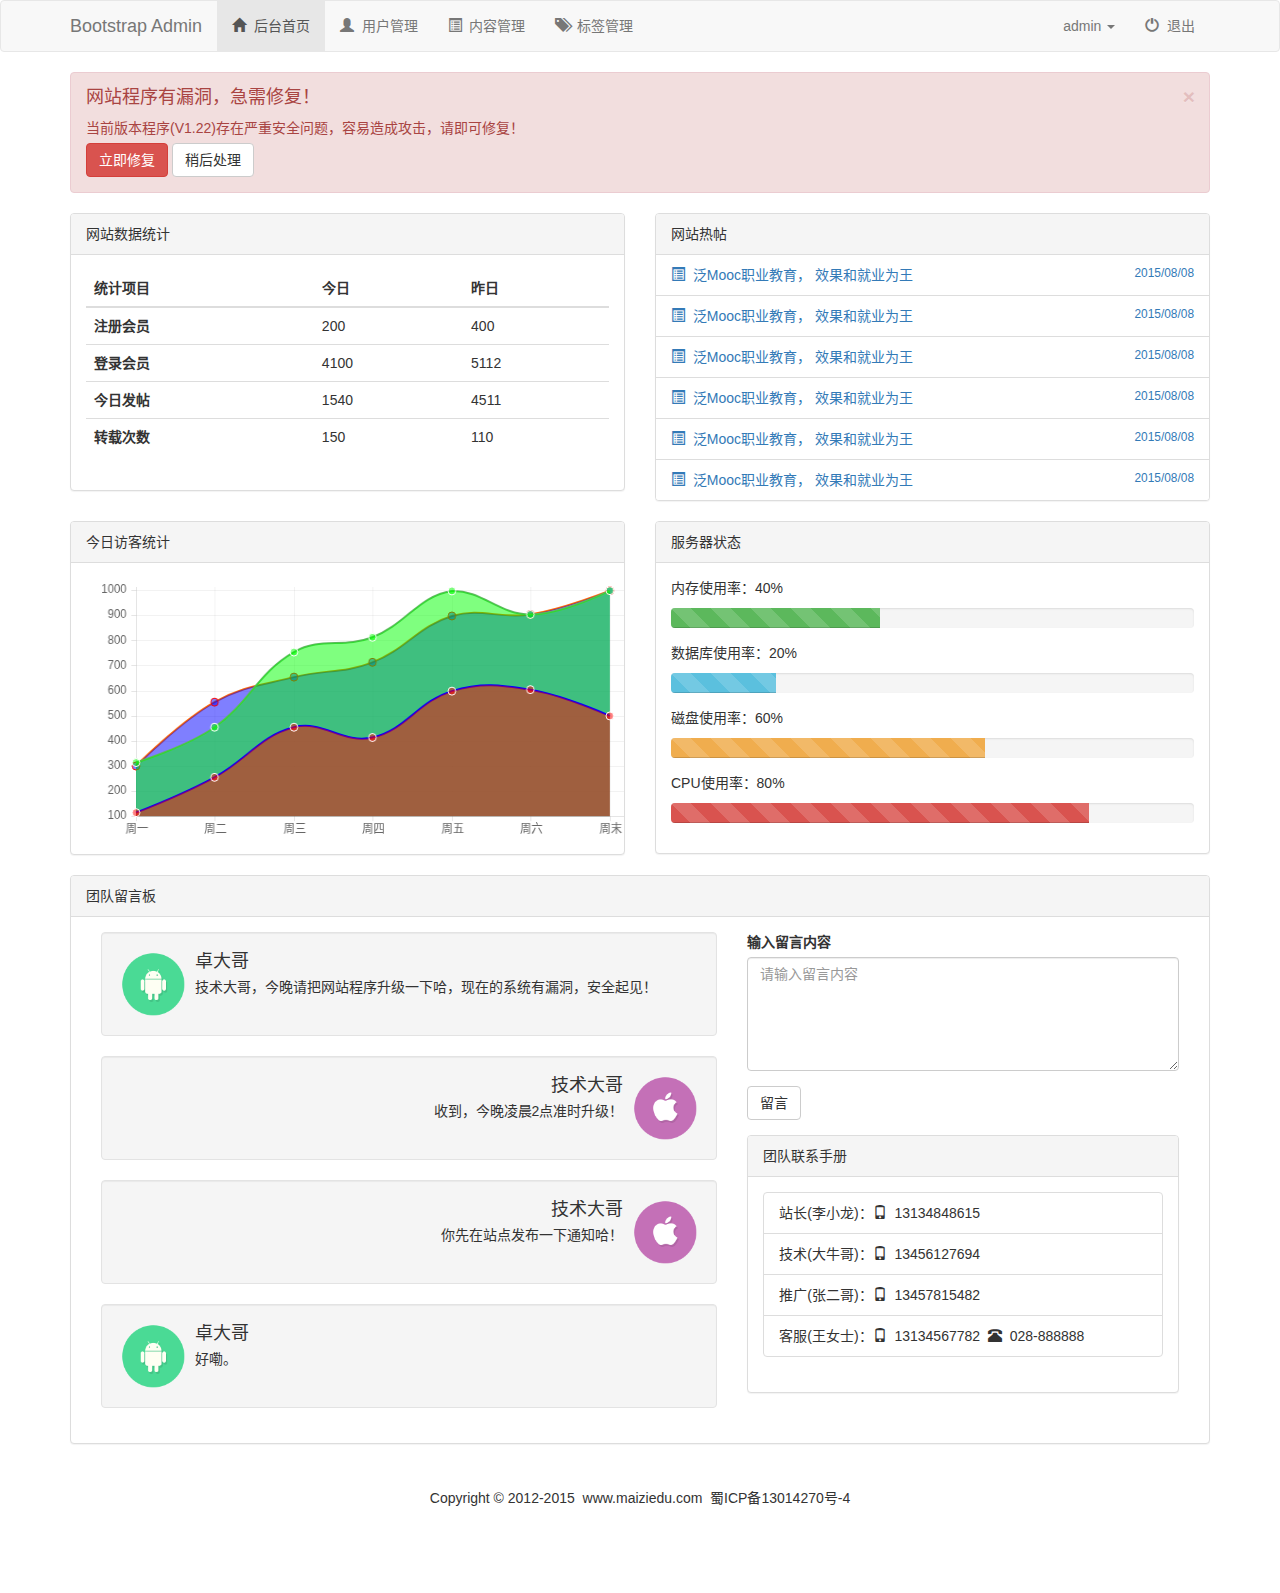
<file: Bootstrap_admin/index.html>
<!DOCTYPE html>
<html lang="zh-CN">
<head>
	<meta charset="UTF-8">
	<meta http-equiv="X-UA-Compatible" content="IE=edge">
	<meta name="viewport" content="width=device-width, initial-scale=1 , user-scalable=no">
	<title>Online Course</title>
	<link rel="stylesheet" href="css/bootstrap.min.css"/>
	<link rel="stylesheet" href="css/bootstrap-ctx.css"/>
</head>
<body>
<!--导航-->
<nav class="navbar navbar-default">
	<div class="container">
		<!--小屏幕导航按钮和logo-->
		<div class="navbar-header">
			<button class="navbar-toggle" data-toggle="collapse" data-target=".navbar-collapse">
				<span class="icon-bar"></span>
				<span class="icon-bar"></span>
				<span class="icon-bar"></span>
			</button>
			<a href="index.html" class="navbar-brand">Bootstrap Admin</a>
		</div>
		<!--小屏幕导航按钮和logo-->
		<!--导航-->
		<div class="navbar-collapse collapse">
			<ul class="nav navbar-nav">
				<li class="active"><a href="index.html"><span class="glyphicon glyphicon-home"></span>&nbsp;&nbsp;后台首页</a></li>
				<li><a href="user_list.html"><span class="glyphicon glyphicon-user"></span>&nbsp;&nbsp;用户管理</a></li>
				<li><a href="content.html"><span class="glyphicon glyphicon-list-alt"></span>&nbsp;&nbsp;内容管理</a></li>
				<li><a href="tag.html"><span class="glyphicon glyphicon-tags"></span>&nbsp;&nbsp;标签管理</a></li>
			</ul>
			<ul class="nav navbar-nav navbar-right">
				<li class="dropdown">
					<a id="dLabel" type="button" data-toggle="dropdown" aria-haspopup="true" aria-expanded="false">
						admin
						<span class="caret"></span>
					</a>
					<ul class="dropdown-menu" aria-labelledby="dLabel">
						<li><a href="index.html"><span class="glyphicon glyphicon-screenshot"></span>&nbsp;&nbsp;前台首页</a></li>
						<li><a href="index.html"><span class="glyphicon glyphicon-user"></span>&nbsp;&nbsp;个人主页</a></li>
						<li><a href="index.html"><span class="glyphicon glyphicon-cog"></span>&nbsp;&nbsp;个人设置</a></li>
						<li><a href="index.html"><span class="glyphicon glyphicon-credit-card"></span>&nbsp;&nbsp;账户中心</a></li>
						<li><a href="index.html"><span class="glyphicon glyphicon-heart"></span>&nbsp;&nbsp;我的收藏</a></li>
					</ul>
				</li>
				<li><a href="#bbs"><span class="glyphicon glyphicon-off"></span>&nbsp;&nbsp;退出</a></li>
			</ul>
		</div>
		<!--导航-->

	</div>
</nav>
<!--导航-->

<!--警告框-->
<div class="container">
	<div class="row">
		<div class="col-md-12">
			<div class="alert alert-danger alert-dismissible fade in" role="alert">
				<button type="button" class="close" data-dismiss="alert" aria-label="Close"><span aria-hidden="true">×</span></button>
				<h4>网站程序有漏洞，急需修复！</h4>
				<p>当前版本程序(V1.22)存在严重安全问题，容易造成攻击，请即可修复！</p>
				<p>
					<button type="button" class="btn btn-danger">立即修复</button>
					<button type="button" class="btn btn-default"  data-dismiss="alert"  >稍后处理</button>
				</p>
			</div>
		</div>
		<div class="col-md-6">
			<div class="panel panel-default">
				<div class="panel-heading">网站数据统计</div>
				<div class="panel-body">
					<table class="table table-hover">
						<thead>
						<tr>
							<th>统计项目</th>
							<th>今日</th>
							<th>昨日</th>
						</tr>
						</thead>
						<tbody>
						<tr>
							<th scope="row">注册会员</th>
							<td>200</td>
							<td>400</td>
						</tr>
						<tr>
							<th scope="row">登录会员</th>
							<td>4100</td>
							<td>5112</td>
						</tr>
						<tr>
							<th scope="row">今日发帖</th>
							<td>1540</td>
							<td>4511</td>
						</tr>
						<tr>
							<th scope="row">转载次数</th>
							<td>150</td>
							<td>110</td>
						</tr>
						</tbody>
					</table>
				</div>
			</div>
		</div>
		<div class="col-md-6">
			<div class="panel panel-default">
				<div class="panel-heading">网站热帖</div>
				<ul class="list-group">
					<li class="list-group-item">
						<a href="index.html"><span class="glyphicon glyphicon-list-alt"></span>&nbsp;&nbsp;泛Mooc职业教育， 效果和就业为王<small class="pull-right">2015/08/08</small></a>
					</li>
					<li class="list-group-item">
						<a href="index.html"><span class="glyphicon glyphicon-list-alt"></span>&nbsp;&nbsp;泛Mooc职业教育， 效果和就业为王<small class="pull-right">2015/08/08</small></a>
					</li>
					<li class="list-group-item">
						<a href="index.html"><span class="glyphicon glyphicon-list-alt"></span>&nbsp;&nbsp;泛Mooc职业教育， 效果和就业为王<small class="pull-right">2015/08/08</small></a>
					</li>
					<li class="list-group-item">
						<a href="index.html"><span class="glyphicon glyphicon-list-alt"></span>&nbsp;&nbsp;泛Mooc职业教育， 效果和就业为王<small class="pull-right">2015/08/08</small></a>
					</li>
					<li class="list-group-item">
						<a href="index.html"><span class="glyphicon glyphicon-list-alt"></span>&nbsp;&nbsp;泛Mooc职业教育， 效果和就业为王<small class="pull-right">2015/08/08</small></a>
					</li>
					<li class="list-group-item">
						<a href="index.html"><span class="glyphicon glyphicon-list-alt"></span>&nbsp;&nbsp;泛Mooc职业教育， 效果和就业为王<small class="pull-right">2015/08/08</small></a>
					</li>
				</ul>
			</div>
		</div>
		<div class="col-md-6">
			<div class="panel panel-default">
				<div class="panel-heading">今日访客统计</div>
				<div class="panel-body">
					<canvas id="canvas" class="col-md-12"></canvas>
				</div>
			</div>
		</div>
		<div class="col-md-6">
			<div class="panel panel-default">
				<div class="panel-heading">服务器状态</div>
				<div class="panel-body">
					<p>内存使用率：40%</p>
					<div class="progress">
						<div class="progress-bar progress-bar-success progress-bar-striped" role="progressbar" aria-valuenow="40" aria-valuemin="0" aria-valuemax="100" style="width: 40%"></div>
					</div>
					<p>数据库使用率：20%</p>
					<div class="progress">
						<div class="progress-bar progress-bar-info progress-bar-striped" role="progressbar" aria-valuenow="20" aria-valuemin="0" aria-valuemax="100" style="width: 20%"></div>
					</div>
					<p>磁盘使用率：60%</p>
					<div class="progress">
						<div class="progress-bar progress-bar-warning progress-bar-striped" role="progressbar" aria-valuenow="60" aria-valuemin="0" aria-valuemax="100" style="width: 60%"></div>
					</div>
					<p>CPU使用率：80%</p>
					<div class="progress">
						<div class="progress-bar progress-bar-danger progress-bar-striped" role="progressbar" aria-valuenow="80" aria-valuemin="0" aria-valuemax="100" style="width: 80%"></div>
					</div>
				</div>
			</div>
		</div>
		<div class="col-md-12">
			<div class="panel panel-default">
				<div class="panel-heading">团队留言板</div>
				<div class="panel-body">
					<div class="col-md-7">
						<div class="media well">
							<div class="media-left">
								<a href="#">
									<img class="media-object wh64" src="images/a.png" alt="卓大哥">
								</a>
							</div>
							<div class="media-body">
								<h4 class="media-heading">卓大哥</h4>
								技术大哥，今晚请把网站程序升级一下哈，现在的系统有漏洞，安全起见！
							</div>
						</div>
						<div class="media well">
							<div class="media-body text-right">
								<h4 class="media-heading">技术大哥</h4>
								收到，今晚凌晨2点准时升级！
							</div>
							<div class="media-right">
								<a href="#">
									<img class="media-object wh64" src="images/b.png" alt="技术大哥">
								</a>
							</div>
						</div>
						<div class="media well">
							<div class="media-body text-right">
								<h4 class="media-heading">技术大哥</h4>
								你先在站点发布一下通知哈！
							</div>
							<div class="media-right">
								<a href="#">
									<img class="media-object wh64" src="images/b.png" alt="技术大哥">
								</a>
							</div>
						</div>
						<div class="media well">
							<div class="media-left">
								<a href="#">
									<img class="media-object wh64" src="images/a.png" alt="卓大哥">
								</a>
							</div>
							<div class="media-body">
								<h4 class="media-heading">卓大哥</h4>
								好嘞。
							</div>
						</div>
					</div>
					<div class="col-md-5">
						<form action="#">
							<div class="form-group">
								<label for="text1">输入留言内容</label>
								<textarea class="form-control" id="text1" rows="5" cols="10" placeholder="请输入留言内容"></textarea>
								<button type="submit" class="btn btn-default mar_t15">留言</button>
							</div>
						</form>
						<div class="panel panel-default">
							<div class="panel-heading">团队联系手册</div>
							<div class="panel-body">
								<ul class="list-group">
									<li class="list-group-item">站长(李小龙)：<span class="glyphicon glyphicon-phone"></span>&nbsp;&nbsp;13134848615</li>
									<li class="list-group-item">技术(大牛哥)：<span class="glyphicon glyphicon-phone"></span>&nbsp;&nbsp;13456127694</li>
									<li class="list-group-item">推广(张二哥)：<span class="glyphicon glyphicon-phone"></span>&nbsp;&nbsp;13457815482</li>
									<li class="list-group-item">客服(王女士)：<span class="glyphicon glyphicon-phone"></span>&nbsp;&nbsp;13134567782&nbsp;&nbsp;<span class="glyphicon glyphicon-phone-alt"></span>&nbsp;&nbsp;028-888888</li>
								</ul>
							</div>
						</div>
					</div>
				</div>
			</div>
		</div>
	</div>
</div>



<!--footer-->
<footer>
	<div class="container">
		<div class="row">
			<div class="col-md-12">
				<p>
					Copyright&nbsp;©&nbsp;2012-2015&nbsp;&nbsp;www.maiziedu.com&nbsp;&nbsp;蜀ICP备13014270号-4
				</p>
			</div>
		</div>
	</div>
</footer>
<!--footer-->


<script src="http://apps.bdimg.com/libs/jquery/2.1.4/jquery.min.js"></script>
<script src="js/bootstrap.min.js"></script>
<script src="js/Chart.js"></script>
<script src="js/script.js"></script>
<script>
  (function(i,s,o,g,r,a,m){i['GoogleAnalyticsObject']=r;i[r]=i[r]||function(){
  (i[r].q=i[r].q||[]).push(arguments)},i[r].l=1*new Date();a=s.createElement(o),
  m=s.getElementsByTagName(o)[0];a.async=1;a.src=g;m.parentNode.insertBefore(a,m)
  })(window,document,'script','//www.google-analytics.com/analytics.js','ga');

  ga('create', 'UA-73415615-1', 'auto');
  ga('send', 'pageview');

</script>
</body>
</html>
</file>
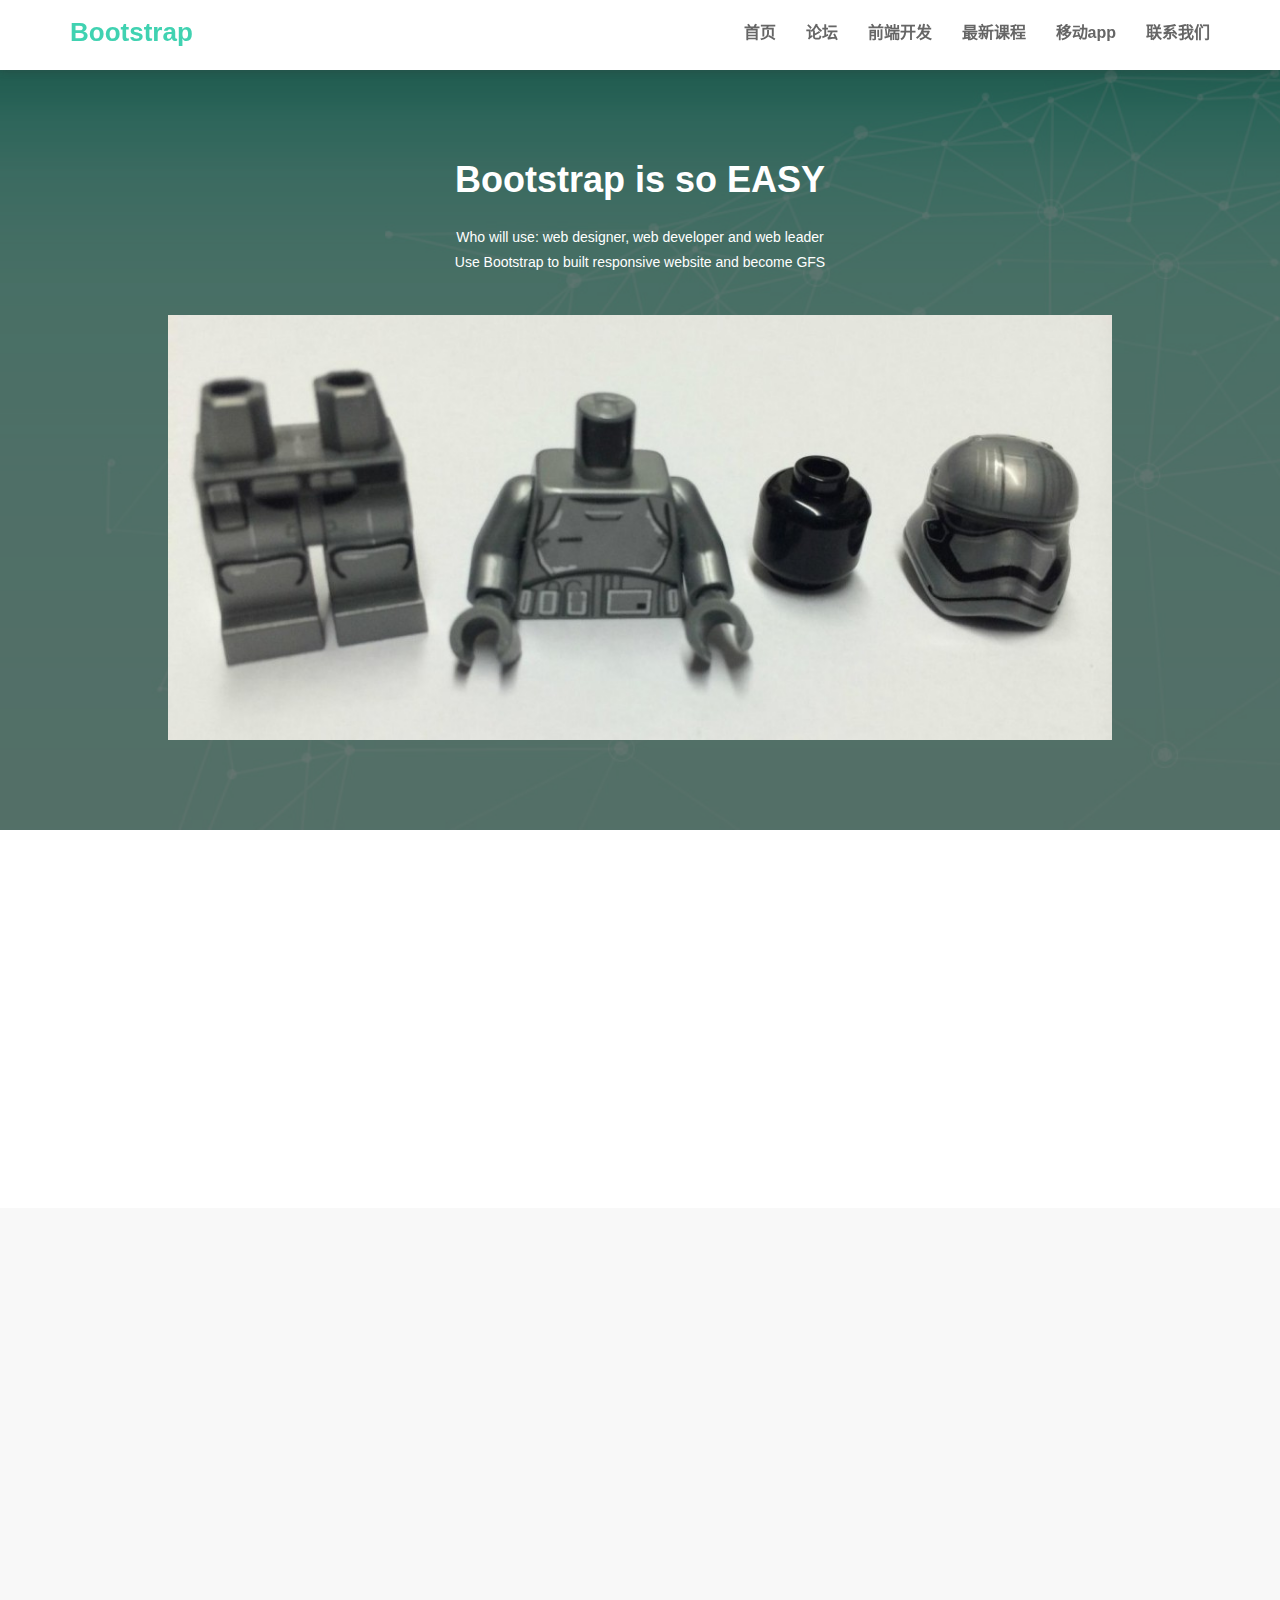
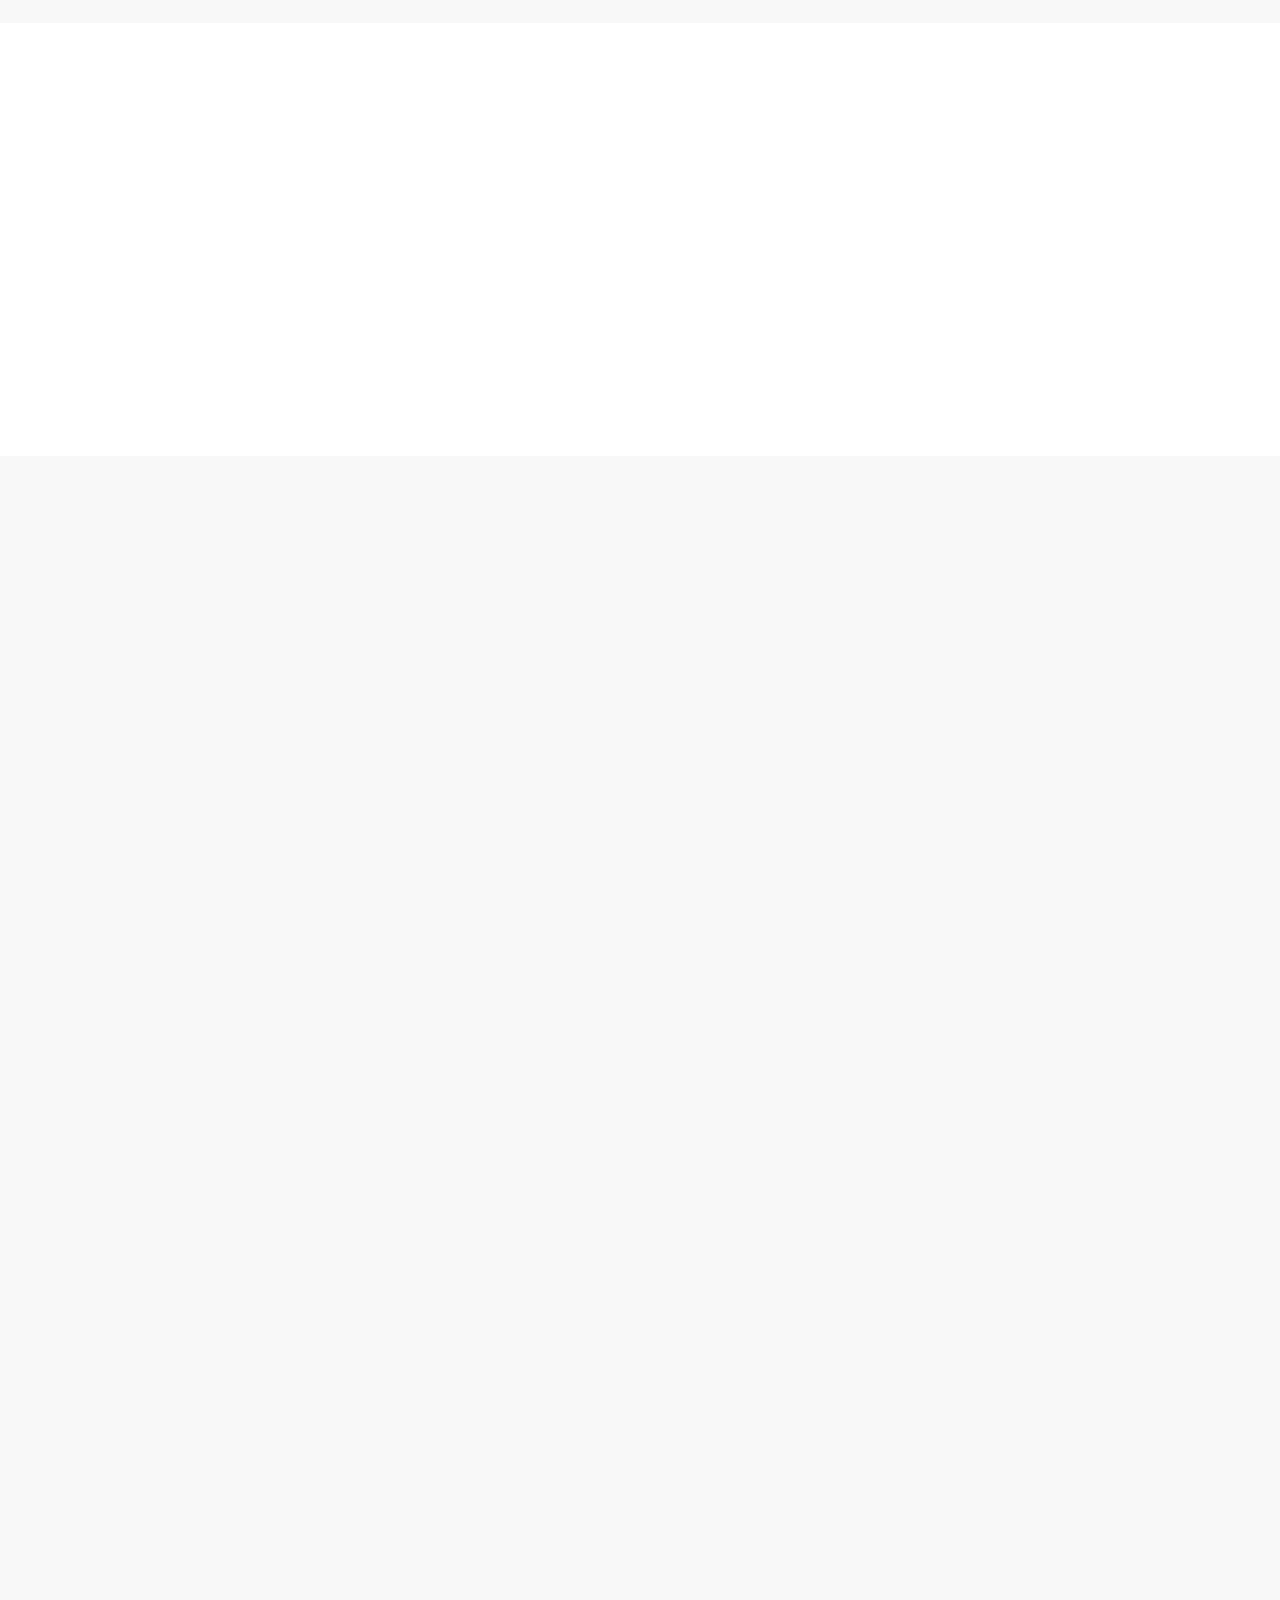
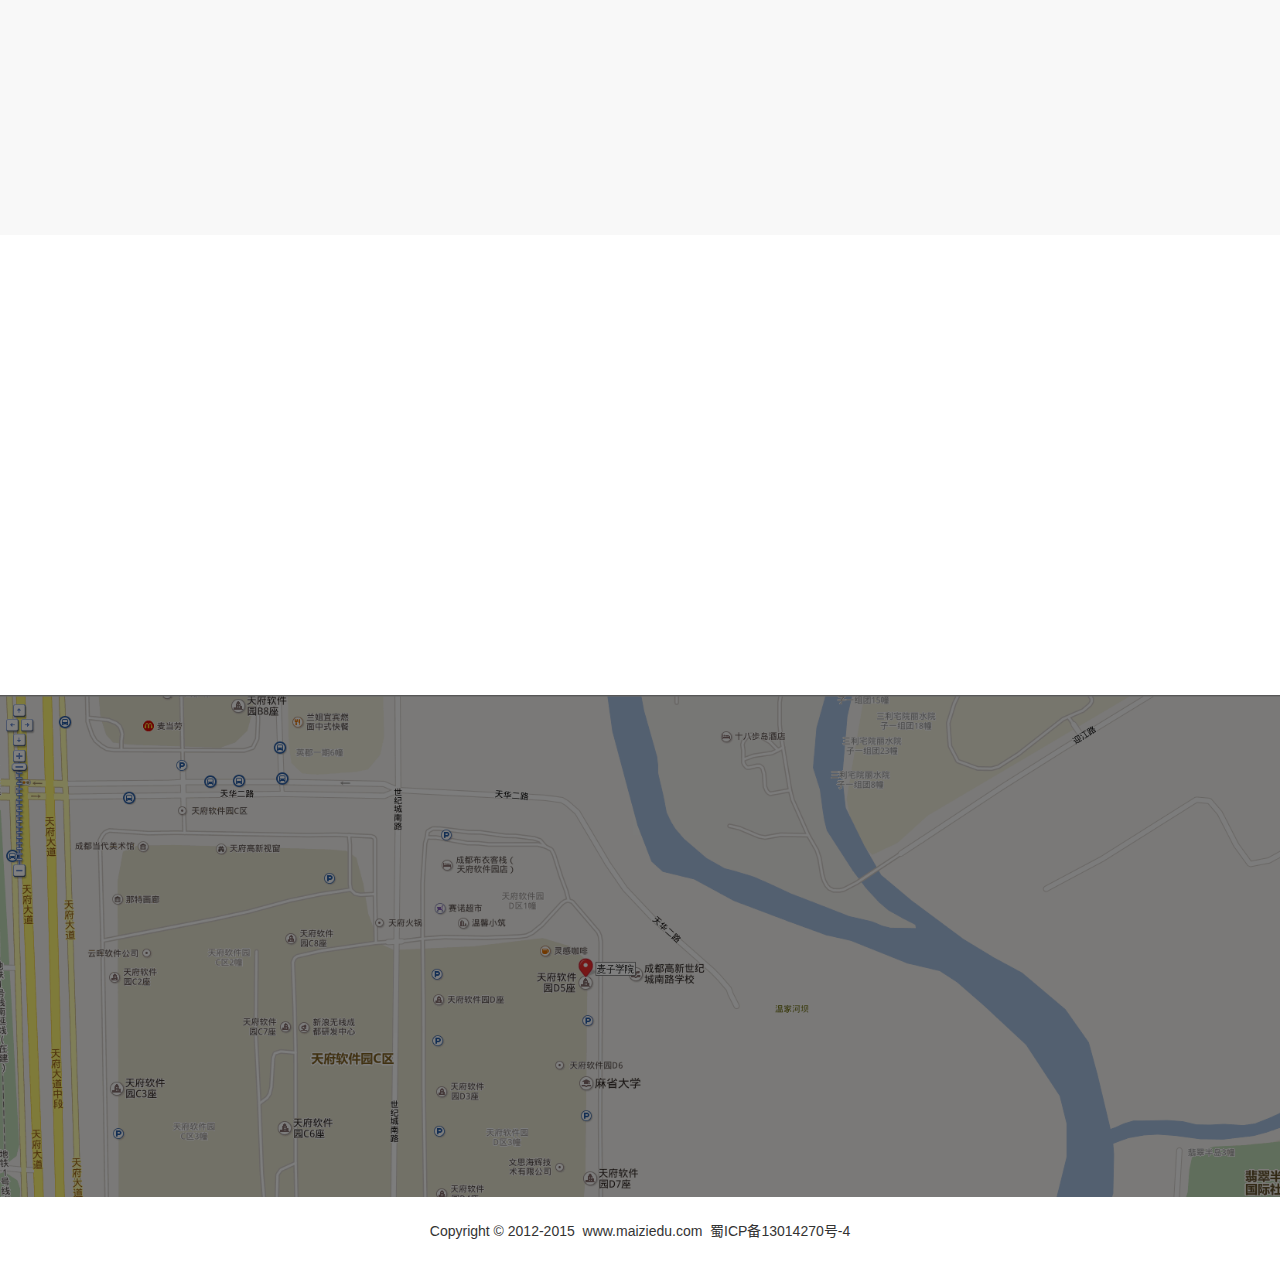
<file: bootstrap_index/index.html>
<!DOCTYPE html>
<html lang = "zh-CN">
<head>
	<meta charset = "UTF-8">
	<!--IE8 标准渲染 -->
	<meta http-equiv="X-UA-Compatible" content="IE=edge"> 
	<!-- 配置视窗 -->
	<meta name="viewport" content="width=device-width, initial-scale=1 , user-scalable=yes">
	<title>Online Course</title>
	<link rel="stylesheet" href="css/bootstrap.min.css"/>
	<link rel="stylesheet" href="css/bootstrap-ctx.css"/>
	<link rel="stylesheet" href="css/animate.css"/>
</head>

<body>
<!--demo1响应式导航-->
<nav class = "navbar navbar-default navbar-fixed-top">
	<div class = "container">

		<div class="navbar-header">
			<!--小屏幕导航按钮-->
			<button class = "navbar-toggle" data-toggle = "collapse" data-target = ".navbar-collapse">
				<span class = "icon-bar"></span>
				<span class = "icon-bar"></span>
				<span class = "icon-bar"></span>
			</button>
			<a href="index.html" class = "navbar-brand">Bootstrap</a>
			<!--小屏幕导航按钮-->
		</div>

		<!--导航-->
		<div class = "navbar-collapse collapse">
			<ul class = "nav navbar-nav navbar-right">
				<li><a href="#home">首页</a></li>
				<li><a href="#bbs">论坛</a></li>
				<li><a href="#html5">前端开发</a></li>
				<li><a href="#course">最新课程</a></li>
				<li><a href="#app">移动app</a></li>
				<li><a href="#contact">联系我们</a></li>
			</ul>
		</div>
		<!--导航-->
	</div>
</nav>
<!--demo1响应式导航-->

<!--home-->
<section id = "home">
	<div class = "filter">
		<div class = "container">
			<div class = "row wow fadeInUp" data-wow-duration="1s" >
				<div class = "col-md-1"></div>
				<div class = "col-md-10">
					<h1>Bootstrap is so EASY</h1>
					<p>Who will use: web designer, web developer and web leader<br/>
					Use Bootstrap to built responsive website and become GFS</p>
					<img src="images/php.jpg" class = "img-responsive" alt="php"/>
				</div>
				<div class = "col-md-1"></div>
			</div>
		</div>
	</div>
</section>
<!--home-->

<!--bbs-->
<section id = "bbs">
	<div class = "container">
		<div class = "row wow fadeInUp" data-wow-duration="0.5s">
			<div class = "col-md-4">
				<a href="http://www.google.com">
				<img src="images/a.png" class = "img-responsive" alt=""/>
				<h3>Android Development</h3>
				<p>Android Technology, Problem, Projects</p>
				</a>
			</div>
			<div class = "col-md-4">
				<a href="http://www.google.com">
				<img src="images/i.png" class = "img-responsive" alt=""/>
				<h3>IOS Development</h3>
				<p>IOS Technology, Problem, Projects</p>
				</a>
			</div>
			<div class = "col-md-4">
				<a href="http://www.google.com">
				<img src="images/b.png" class = "img-responsive" alt=""/>
				<h3>Embedded Development</h3>
				<p>Embedded Technology, Problem, Projects</p>
				</a>
			</div>
		</div>
	</div>
</section>
<!--bbs-->


<!--html5-->
<section id = "html5">
	<div class = "container">
		<!--<div class = "row">-->
			<div class = "col-md-6 wow fadeInLeft" >
				<h2>HTML5前端开发</h2>
				<p>一线资深前端开发工程师倾情打造！助你完成普通程序员到优秀工程师的华丽升级！</p>
				<p><span class = "glyphicon glyphicon-grain maizi-icon"></span>使用HTML5与CSS3技术轻松实现设备自适应展示。</p>
				<p><span class = "glyphicon glyphicon-grain maizi-icon"></span>清晰明了的语义代码结构，更高的可读性、更利于页面维护的。</p>
			</div>

			<div class = "col-md-6 wow fadeInRight">
				<img src="images/html5.jpg" class = "img-responsive" alt="html5"/>
			</div>
		</div>
	<!--</div>-->
</section>
<!--html5-->

<!--bootstrap-->
<section id = "bootstrap">
	<div class = "container wow fadeInUp">
		<!--<div class = "row">-->
		<div class = "col-md-6">
			<img src="images/bootstrap.jpg" class = "img-responsive" alt="html5"/>
		</div>
		<div class = "col-md-6">
			<h2>Bootstrap实战视频教程</h2>
			<p>Bootstrap 是最受欢迎的 HTML、CSS 和 JS 框架，用于开发响应式布局、移动设备优先的 WEB 项目。</p>
			<p><span class = "glyphicon glyphicon-grain maizi-icon"></span>你的网站和应用能在 Bootstrap 的帮助下通过同一份代码快速、有效适配手机、平板、PC 设备。</p>
			<p><span class = "glyphicon glyphicon-grain maizi-icon"></span>Bootstrap 提供了全面、美观的文档。你能在这里找到关于 HTML 元素、HTML 和 CSS 组件、jQuery 插件方面的所有详细文档。</p>
		</div>
	</div>
	<!--</div>-->
</section>
<!--bootstrap-->

<!--course	-->
<section id = "course">
	<div class = "container">
		<div class = "row wow fadeIn" data-wow-duration="0.6s">
			<div class = "col-md-12">
				<h2>最新课程</h2>
			</div>
			<div class="col-md-3">
				<div class="course">
					<img src="images/swift.jpg" class="img-responsive" alt=""/>
					<a href="http://www.google.com" class="btn btn-primary" role="button" target="_blank">
						加入学习
					</a>
				</div>
			</div>
			<div class="col-md-3">
				<div class="course">
					<img src="images/swift.jpg" class="img-responsive" alt=""/>
					<a href="http://www.google.com" class="btn btn-primary" role="button" target="_blank">
						加入学习
					</a>
				</div>
			</div>
			<div class="col-md-3">
				<div class="course">
					<img src="images/swift.jpg" class="img-responsive" alt=""/>
					<a href="http://www.google.com" class="btn btn-primary" role="button" target="_blank">
						加入学习
					</a>
				</div>
			</div>
			<div class="col-md-3">
				<div class="course">
					<img src="images/swift.jpg" class="img-responsive" alt=""/>
					<a href="http://www.google.com" class="btn btn-primary" role="button" target="_blank">
						加入学习
					</a>
				</div>
			</div>
			<div class="col-md-3">
				<div class="course">
					<img src="images/swift.jpg" class="img-responsive" alt=""/>
					<a href="http://www.google.com" class="btn btn-primary" role="button" target="_blank">
						加入学习
					</a>
				</div>
			</div>
			<div class="col-md-3">
				<div class="course">
					<img src="images/swift.jpg" class="img-responsive" alt=""/>
					<a href="http://www.google.com" class="btn btn-primary" role="button" target="_blank">
						加入学习
					</a>
				</div>
			</div>
			<div class="col-md-3">
				<div class="course">
					<img src="images/swift.jpg" class="img-responsive" alt=""/>
					<a href="http://www.google.com" class="btn btn-primary" role="button" target="_blank">
						加入学习
					</a>
				</div>
			</div>
			<div class="col-md-3">
				<div class="course">
					<img src="images/swift.jpg" class="img-responsive" alt=""/>
					<a href="http://www.google.com" class="btn btn-primary" role="button" target="_blank">
						加入学习
					</a>
				</div>
			</div>
			<div class="col-md-3">
				<div class="course">
					<img src="images/swift.jpg" class="img-responsive" alt=""/>
					<a href="http://www.google.com" class="btn btn-primary" role="button" target="_blank">
						加入学习
					</a>
				</div>
			</div>
			<div class="col-md-3">
				<div class="course">
					<img src="images/swift.jpg" class="img-responsive" alt=""/>
					<a href="http://www.google.com" class="btn btn-primary" role="button" target="_blank">
						加入学习
					</a>
				</div>
			</div>
			<div class="col-md-3">
				<div class="course">
					<img src="images/swift.jpg" class="img-responsive" alt=""/>
					<a href="http://www.google.com" class="btn btn-primary" role="button" target="_blank">
						加入学习
					</a>
				</div>
			</div>
			<div class="col-md-3">
				<div class="course">
					<img src="images/swift.jpg" class="img-responsive" alt=""/>
					<a href="http://www.google.com" class="btn btn-primary" role="button" target="_blank">
						加入学习
					</a>
				</div>
			</div>
			<div class="col-md-3">
				<div class="course">
					<img src="images/swift.jpg" class="img-responsive" alt=""/>
					<a href="http://www.google.com" class="btn btn-primary" role="button" target="_blank">
						加入学习
					</a>
				</div>
			</div>
			<div class="col-md-3">
				<div class="course">
					<img src="images/swift.jpg" class="img-responsive" alt=""/>
					<a href="http://www.google.com" class="btn btn-primary" role="button" target="_blank">
						加入学习
					</a>
				</div>
			</div>
			<div class="col-md-3">
				<div class="course">
					<img src="images/swift.jpg" class="img-responsive" alt=""/>
					<a href="http://www.google.com" class="btn btn-primary" role="button" target="_blank">
						加入学习
					</a>
				</div>
			</div>
			<div class="col-md-3">
				<div class="course">
					<img src="images/swift.jpg" class="img-responsive" alt=""/>
					<a href="http://www.google.com" class="btn btn-primary" role="button" target="_blank">
						加入学习
					</a>
				</div>
			</div>

		</div>
	</div>
</section>
<!--course	-->


<!--app-->
<section id="app">
	<div class="container">
		<div class="row  wow fadeInUp">
			<div class="col-md-6">
				<h2>麦子学院移动APP下载</h2>
				<p>
					全新UI交互，与新网站数据同步，更加丰富的课程，开启精彩无限，语音搜索课程，喊出你想要的课程，一件收藏，方便自己重复学习，离线下载课程，在哪儿都能开！
				</p>
				<button class="btn btn-primary">
					<span class="glyphicon glyphicon-download-alt"></span>
					iPhone版
				</button>
				<button class="btn btn-primary">
					<span class="glyphicon glyphicon-download-alt"></span>
					Android版
				</button>
			</div>
			<div class="col-md-6">
				<img src="images/app-banner.jpg" class="img-responsive" alt=""/>
			</div>
		</div>
	</div>
</section>
<!--app-->

<!--contact-->
<section id="contact">
	<div class="filter">
		<div class="container">
			<div class="row">
				<div class="col-md-6 wow fadeInLeft">
					<h2><span class="glyphicon glyphicon-send"></span>&nbsp; 联系小麦</h2>
					<p>
						麦子学院是成都麦子信息技术有限公司旗下一个IT在线教育平台，目前已有30万注册用户，10万以上APP下载量，5000小时视频内容。 我们从不说空话，专注于IT在线教育，脱离传统教育的束缚，让你走哪学哪，想学就学。逗比的老师，贴心的助教，在这儿你能感受到来自五 湖四海伙伴们热情和踏实的学习态度！
					</p>
					<address>
						<p><span class="glyphicon glyphicon-home"></span>&nbsp;&nbsp;地址:成都市高新区天府软件园D5-11</p>
						<p><span class="glyphicon glyphicon-phone-alt"></span>&nbsp;&nbsp;联系电话：028-86567913</p>
						<p><span class="glyphicon glyphicon-envelope"></span>&nbsp;&nbsp;邮箱:hr@maiziedu.com</p>
					</address>
				</div>
				<div class="col-md-6 wow fadeInRight">
					<form action="#" method="post">
						<div class="col-md-6">
							<input type="text" class="form-control" placeholder="您的姓名"/>
						</div>
						<div class="col-md-6">
							<input type="email" class="form-control" placeholder="您的邮箱"/>
						</div>
						<div class="col-md-12">
							<input type="text" class="form-control" placeholder="标题"/>
						</div>
						<div class="col-md-12">
							<textarea class="form-control" placeholder="留言内容" rows="4"></textarea>
						</div>
						<div class="col-md-8">
							<input type="submit" class="form-control" value="提交"/>
						</div>
					</form>
				</div>
			</div>
		</div>
	</div>

</section>
<!--contact-->

<!--footer-->
<footer>
	<div class="container">
		<div class="row">
			<div class="col-md-12">
				<p>
					Copyright&nbsp;©&nbsp;2012-2015&nbsp;&nbsp;www.maiziedu.com&nbsp;&nbsp;蜀ICP备13014270号-4
				</p>
			</div>
		</div>
	</div>
</footer>
<!--footer-->


<script src="https://ajax.googleapis.com/ajax/libs/jquery/2.1.3/jquery.min.js"></script>
<script src="js/bootstrap.min.js"></script>
<script src="js/jquery.singlePageNav.min.js"></script>
<script src="js/wow.min.js"></script>
<script>
	$(function(){
		//	导航跳转插件
		$('.nav').singlePageNav({offset:70});
		//	小屏幕导航点击关闭
		$('.navbar-collapse a').click(function () {
			$('.navbar-collapse').collapse('hide');
		});
		new WOW().init();
	})


</script>

<script>
  (function(i,s,o,g,r,a,m){i['GoogleAnalyticsObject']=r;i[r]=i[r]||function(){
  (i[r].q=i[r].q||[]).push(arguments)},i[r].l=1*new Date();a=s.createElement(o),
  m=s.getElementsByTagName(o)[0];a.async=1;a.src=g;m.parentNode.insertBefore(a,m)
  })(window,document,'script','//www.google-analytics.com/analytics.js','ga');

  ga('create', 'UA-73415615-1', 'auto');
  ga('send', 'pageview');

</script>
</body>

</html>
</file>
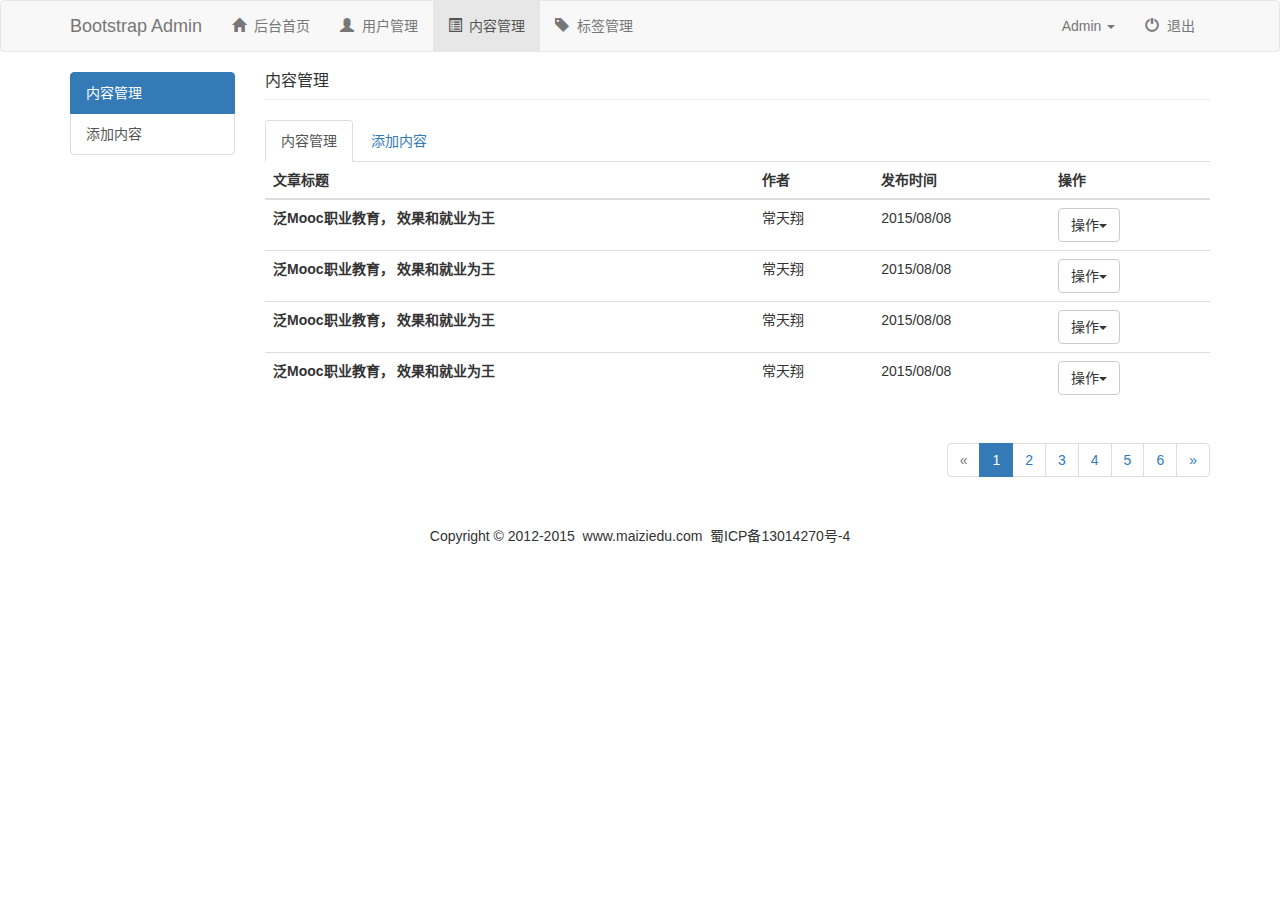
<file: Bootstrap_admin/content.html>
<!DOCTYPE html>
<html lang = "zh-CN">
<head>
    <meta charset = "UTF-8">
    <!--IE8 标准渲染 -->
    <meta http-equiv="X-UA-Compatible" content="IE=edge">
    <!-- 配置视窗 -->
    <meta name="viewport" content="width=device-width, initial-scale=1 , user-scalable=yes">
    <title>Online Course</title>
    <link rel="stylesheet" href="css/bootstrap.min.css"/>
    <link rel="stylesheet" href="css/bootstrap-ctx.css"/>
</head>

<body>
<!--demo1响应式导航-->
<nav class = "navbar navbar-default">
    <div class = "container">

        <div class="navbar-header">
            <!--小屏幕导航按钮-->
            <button class = "navbar-toggle" data-toggle = "collapse" data-target = ".navbar-collapse">
                <span class = "icon-bar"></span>
                <span class = "icon-bar"></span>
                <span class = "icon-bar"></span>
            </button>
            <a href="index.html" class = "navbar-brand">Bootstrap Admin</a>
            <!--小屏幕导航按钮-->
        </div>

        <!--导航-->
        <div class = "navbar-collapse collapse">
            <ul class = "nav navbar-nav">
                <li><a href="index.html"><span class="glyphicon glyphicon-home"></span>&nbsp;&nbsp;后台首页</a></li>
                <li><a href="user_list.html"><span class="glyphicon glyphicon-user"></span>&nbsp;&nbsp;用户管理</a></li>
                <li class="active"><a href="content.html"><span class="glyphicon glyphicon-list-alt"></span>&nbsp;&nbsp;内容管理</a></li>
                <li><a href="tag.html"><span class="glyphicon glyphicon-tag"></span>&nbsp;&nbsp;标签管理</a></li>
            </ul>
            <ul class = "nav navbar-nav navbar-right">
                <li class="dropdown">
                    <a id="dLabel" type="button" data-toggle="dropdown" aria-haspopup="true" aria-expanded="false">
                        Admin
                        <span class="caret"></span>
                    </a>
                    <ul class="dropdown-menu" aria-labelledby="dLabel">
                        <li><a href="index.html"><span class="glyphicon glyphicon-screenshot"></span>&nbsp;&nbsp;前台首页</a></li>
                        <li><a href="index.html"><span class="glyphicon glyphicon-user"></span>&nbsp;&nbsp;个人主页</a></li>
                        <li><a href="index.html"><span class="glyphicon glyphicon-cog"></span>&nbsp;&nbsp;个人设置</a></li>
                        <li><a href="index.html"><span class="glyphicon glyphicon-credit-card"></span>&nbsp;&nbsp;账户中心</a></li>
                        <li><a href="index.html"><span class="glyphicon glyphicon-heart"></span>&nbsp;&nbsp;我的收藏</a></li>
                    </ul>
                </li>
                <li><a href="#bbs"><span class="glyphicon glyphicon-off"></span>&nbsp;&nbsp;退出</a></li>
            </ul>
        </div>

        <!--导航-->
    </div>
</nav>
<!--demo1响应式导航-->

<div class="container">
    <div class="row">
        <div class="col-md-2">
            <div class="list-group">
                <a href="content.html" class="list-group-item active">内容管理</a>
                <a href="content_post.html" class="list-group-item">添加内容</a>
            </div>
        </div>
        <div class="col-md-10">
            <div class="page-header">
                <h1>内容管理</h1>
            </div>
            <ul class="nav nav-tabs">
                <li class="active">
                    <a href="content.html">内容管理</a>
                </li>
                <li class="">
                    <a href="content_post.html">添加内容</a>
                </li>
            </ul>
            <table class="table">
                <thead>
                <tr>
                    <th>文章标题</th>
                    <th>作者</th>
                    <th>发布时间</th>
                    <th>操作</th>
                </tr>
                </thead>
                <tbody>
                <tr>
                    <th scope="row">泛Mooc职业教育， 效果和就业为王</th>
                    <td>常天翔</td>
                    <td>2015/08/08</td>
                    <td>
                        <div role="presentation" class="dropdown">
                            <button class="btn btn-default dropdown-toggle" data-toggle="dropdown" href="#" role="button" aria-haspopup="true" aria-expanded="false">
                                操作<span class="caret"></span>
                            </button>
                            <ul class="dropdown-menu">
                                <li><a href="#">编辑</a></li>
                                <li><a href="#">删除</a></li>
                                <li><a href="#">全局置顶</a></li>
                            </ul>
                        </div>
                    </td>
                </tr>
                <tr>
                    <th scope="row">泛Mooc职业教育， 效果和就业为王</th>
                    <td>常天翔</td>
                    <td>2015/08/08</td>
                    <td>
                        <div role="presentation" class="dropdown">
                            <button class="btn btn-default dropdown-toggle" data-toggle="dropdown" href="#" role="button" aria-haspopup="true" aria-expanded="false">
                                操作<span class="caret"></span>
                            </button>
                            <ul class="dropdown-menu">
                                <li><a href="#">编辑</a></li>
                                <li><a href="#">删除</a></li>
                                <li><a href="#">全局置顶</a></li>
                            </ul>
                        </div>
                    </td>
                </tr>
                <tr>
                    <th scope="row">泛Mooc职业教育， 效果和就业为王</th>
                    <td>常天翔</td>
                    <td>2015/08/08</td>
                    <td>
                        <div role="presentation" class="dropdown">
                            <button class="btn btn-default dropdown-toggle" data-toggle="dropdown" href="#" role="button" aria-haspopup="true" aria-expanded="false">
                                操作<span class="caret"></span>
                            </button>
                            <ul class="dropdown-menu">
                                <li><a href="#">编辑</a></li>
                                <li><a href="#">删除</a></li>
                                <li><a href="#">全局置顶</a></li>
                            </ul>
                        </div>
                    </td>
                </tr>
                <tr>
                    <th scope="row">泛Mooc职业教育， 效果和就业为王</th>
                    <td>常天翔</td>
                    <td>2015/08/08</td>
                    <td>
                        <div role="presentation" class="dropdown">
                            <button class="btn btn-default dropdown-toggle" data-toggle="dropdown" href="#" role="button" aria-haspopup="true" aria-expanded="false">
                                操作<span class="caret"></span>
                            </button>
                            <ul class="dropdown-menu">
                                <li><a href="#">编辑</a></li>
                                <li><a href="#">删除</a></li>
                                <li><a href="#">全局置顶</a></li>
                            </ul>
                        </div>
                    </td>
                </tr>

                </tbody>
            </table>
            <nav class="pull-right">
                <ul class="pagination">
                    <li class="disabled"><a href="#" aria-label="Previous"><span aria-hidden="true">&laquo;</span></a></li>
                    <li class="active"><a href="#">1</a></li>
                    <li><a href="#">2 </a></li>
                    <li><a href="#">3 </a></li>
                    <li><a href="#">4 </a></li>
                    <li><a href="#">5 </a></li>
                    <li><a href="#">6 </a></li>
                    <li><a href="#"><span aria-hidden="true">&raquo;</span></a></li>
                </ul>
            </nav>
        </div>
    </div>
</div>


<!--footer-->
<footer>
    <div class="container">
        <div class="row">
            <div class="col-md-12">
                <p>
                    Copyright&nbsp;©&nbsp;2012-2015&nbsp;&nbsp;www.maiziedu.com&nbsp;&nbsp;蜀ICP备13014270号-4
                </p>
            </div>
        </div>
    </div>
</footer>
<!--footer-->


<script src="https://ajax.googleapis.com/ajax/libs/jquery/2.1.3/jquery.min.js"></script>
<script src="js/bootstrap.min.js"></script>
<script src="js/jquery.singlePageNav.min.js"></script>
<script>
  (function(i,s,o,g,r,a,m){i['GoogleAnalyticsObject']=r;i[r]=i[r]||function(){
  (i[r].q=i[r].q||[]).push(arguments)},i[r].l=1*new Date();a=s.createElement(o),
  m=s.getElementsByTagName(o)[0];a.async=1;a.src=g;m.parentNode.insertBefore(a,m)
  })(window,document,'script','//www.google-analytics.com/analytics.js','ga');

  ga('create', 'UA-73415615-1', 'auto');
  ga('send', 'pageview');

</script>
</body>

</html>
</file>
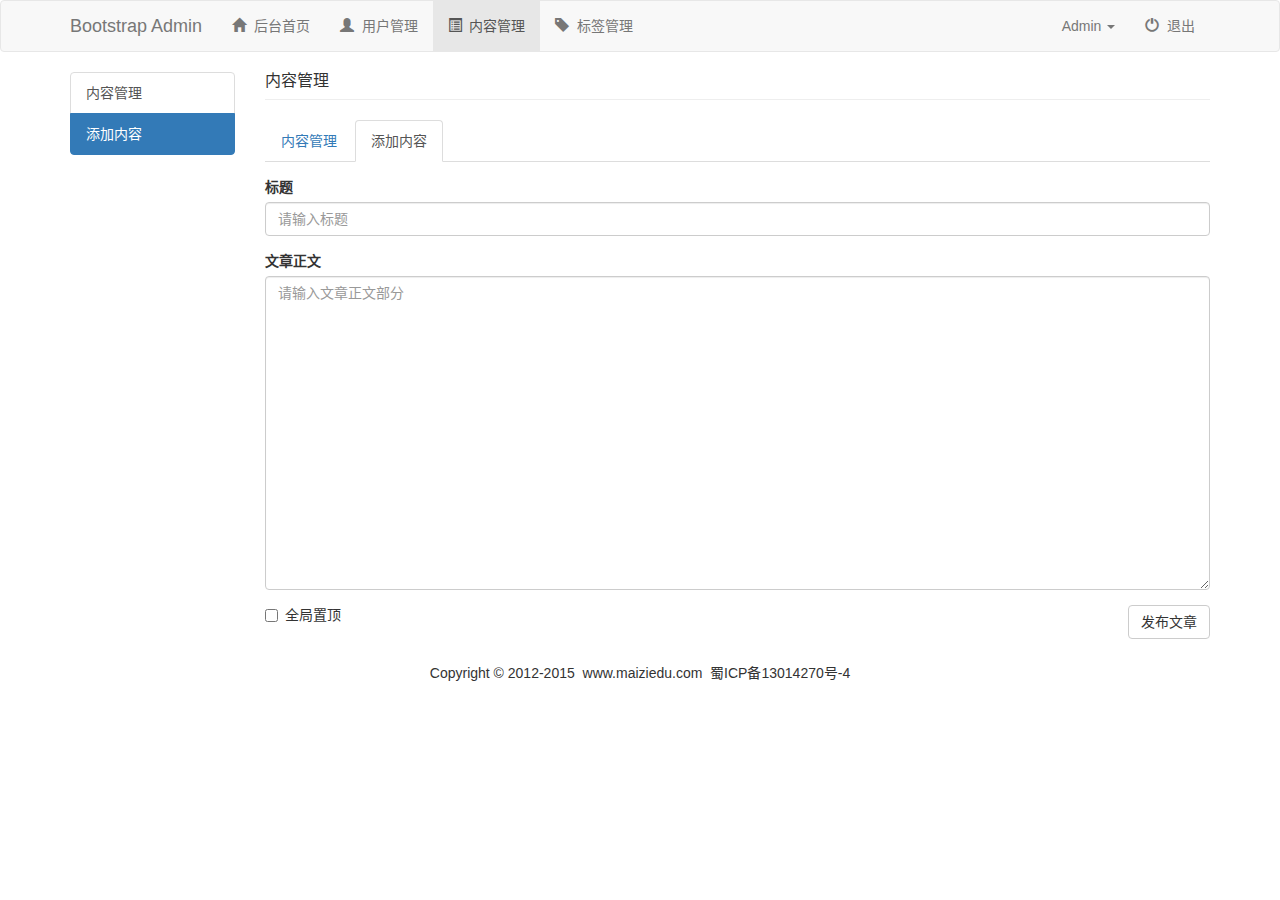
<file: Bootstrap_admin/content_post.html>
<!DOCTYPE html>
<html lang = "zh-CN">
<head>
    <meta charset = "UTF-8">
    <!--IE8 标准渲染 -->
    <meta http-equiv="X-UA-Compatible" content="IE=edge">
    <!-- 配置视窗 -->
    <meta name="viewport" content="width=device-width, initial-scale=1 , user-scalable=yes">
    <title>Online Course</title>
    <link rel="stylesheet" href="css/bootstrap.min.css"/>
    <link rel="stylesheet" href="css/bootstrap-ctx.css"/>
</head>

<body>
<!--demo1响应式导航-->
<nav class = "navbar navbar-default">
    <div class = "container">

        <div class="navbar-header">
            <!--小屏幕导航按钮-->
            <button class = "navbar-toggle" data-toggle = "collapse" data-target = ".navbar-collapse">
                <span class = "icon-bar"></span>
                <span class = "icon-bar"></span>
                <span class = "icon-bar"></span>
            </button>
            <a href="index.html" class = "navbar-brand">Bootstrap Admin</a>
            <!--小屏幕导航按钮-->
        </div>

        <!--导航-->
        <div class = "navbar-collapse collapse">
            <ul class = "nav navbar-nav">
                <li><a href="index.html"><span class="glyphicon glyphicon-home"></span>&nbsp;&nbsp;后台首页</a></li>
                <li><a href="user_list.html"><span class="glyphicon glyphicon-user"></span>&nbsp;&nbsp;用户管理</a></li>
                <li class="active"><a href="content.html"><span class="glyphicon glyphicon-list-alt"></span>&nbsp;&nbsp;内容管理</a></li>
                <li><a href="tag.html"><span class="glyphicon glyphicon-tag"></span>&nbsp;&nbsp;标签管理</a></li>
            </ul>
            <ul class = "nav navbar-nav navbar-right">
                <li class="dropdown">
                    <a id="dLabel" type="button" data-toggle="dropdown" aria-haspopup="true" aria-expanded="false">
                        Admin
                        <span class="caret"></span>
                    </a>
                    <ul class="dropdown-menu" aria-labelledby="dLabel">
                        <li><a href="index.html"><span class="glyphicon glyphicon-screenshot"></span>&nbsp;&nbsp;前台首页</a></li>
                        <li><a href="index.html"><span class="glyphicon glyphicon-user"></span>&nbsp;&nbsp;个人主页</a></li>
                        <li><a href="index.html"><span class="glyphicon glyphicon-cog"></span>&nbsp;&nbsp;个人设置</a></li>
                        <li><a href="index.html"><span class="glyphicon glyphicon-credit-card"></span>&nbsp;&nbsp;账户中心</a></li>
                        <li><a href="index.html"><span class="glyphicon glyphicon-heart"></span>&nbsp;&nbsp;我的收藏</a></li>
                    </ul>
                </li>
                <li><a href="#bbs"><span class="glyphicon glyphicon-off"></span>&nbsp;&nbsp;退出</a></li>
            </ul>
        </div>

        <!--导航-->
    </div>
</nav>
<!--demo1响应式导航-->

<div class="container">
    <div class="row">
        <div class="col-md-2">
            <div class="list-group">
                <a href="content.html" class="list-group-item">内容管理</a>
                <a href="content_post.html" class="list-group-item active">添加内容</a>
            </div>
        </div>
        <div class="col-md-10">
            <div class="page-header">
                <h1>内容管理</h1>
            </div>
            <ul class="nav nav-tabs">
                <li class="">
                    <a href="content.html">内容管理</a>
                </li>
                <li class="active">
                    <a href="content_post.html">添加内容</a>
                </li>
            </ul>
            <form action="#" class="mar_t15">
                <div class="form-group">
                    <label for="title">标题</label>
                    <input type="text" id="title" class="form-control" placeholder="请输入标题"/>
                </div>
                <div class="form-group">
                    <label for="addcontent">文章正文</label>
                    <textarea name="" id="addcontent" cols="10" rows="15" class="form-control" placeholder="请输入文章正文部分"></textarea>
                </div>
                <div class="checkbox">
                    <label>
                        <input type="checkbox"/>全局置顶
                    </label>
                    <button type="submit" class="btn btn-default pull-right">发布文章</button>
                </div>
            </form>
        </div>
    </div>
</div>



<!--footer-->
<footer>
    <div class="container">
        <div class="row">
            <div class="col-md-12">
                <p>
                    Copyright&nbsp;©&nbsp;2012-2015&nbsp;&nbsp;www.maiziedu.com&nbsp;&nbsp;蜀ICP备13014270号-4
                </p>
            </div>
        </div>
    </div>
</footer>
<!--footer-->


<script src="https://ajax.googleapis.com/ajax/libs/jquery/2.1.3/jquery.min.js"></script>
<script src="js/bootstrap.min.js"></script>
<script src="js/jquery.singlePageNav.min.js"></script>
<script>
  (function(i,s,o,g,r,a,m){i['GoogleAnalyticsObject']=r;i[r]=i[r]||function(){
  (i[r].q=i[r].q||[]).push(arguments)},i[r].l=1*new Date();a=s.createElement(o),
  m=s.getElementsByTagName(o)[0];a.async=1;a.src=g;m.parentNode.insertBefore(a,m)
  })(window,document,'script','//www.google-analytics.com/analytics.js','ga');

  ga('create', 'UA-73415615-1', 'auto');
  ga('send', 'pageview');

</script>
</body>

</html>
</file>
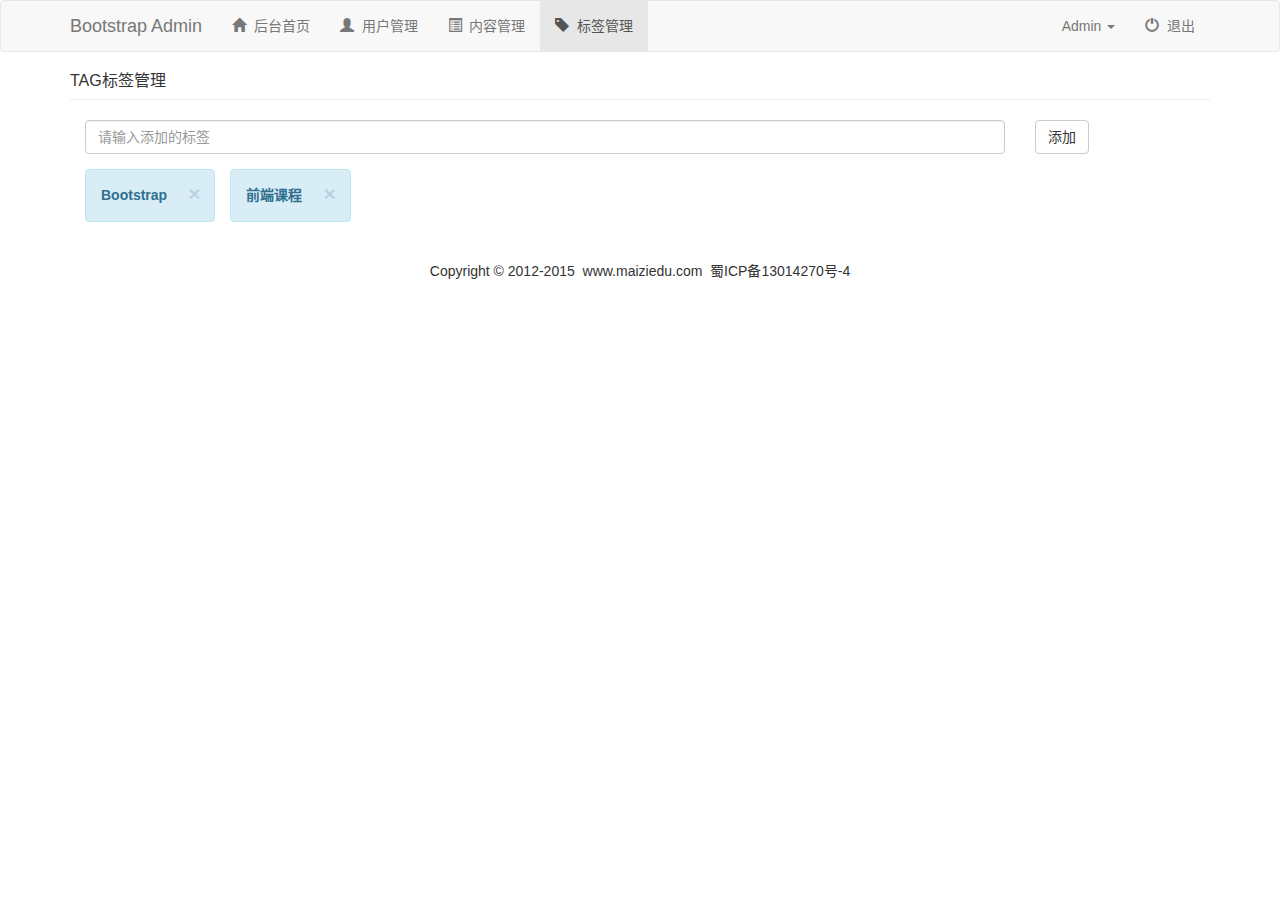
<file: Bootstrap_admin/tag.html>
<!DOCTYPE html>
<html lang = "zh-CN">
<head>
    <meta charset = "UTF-8">
    <!--IE8 标准渲染 -->
    <meta http-equiv="X-UA-Compatible" content="IE=edge">
    <!-- 配置视窗 -->
    <meta name="viewport" content="width=device-width, initial-scale=1 , user-scalable=yes">
    <title>Online Course</title>
    <link rel="stylesheet" href="css/bootstrap.min.css"/>
    <link rel="stylesheet" href="css/bootstrap-ctx.css"/>
</head>

<body>
<!--demo1响应式导航-->
<nav class = "navbar navbar-default">
    <div class = "container">

        <div class="navbar-header">
            <!--小屏幕导航按钮-->
            <button class = "navbar-toggle" data-toggle = "collapse" data-target = ".navbar-collapse">
                <span class = "icon-bar"></span>
                <span class = "icon-bar"></span>
                <span class = "icon-bar"></span>
            </button>
            <a href="index.html" class = "navbar-brand">Bootstrap Admin</a>
            <!--小屏幕导航按钮-->
        </div>

        <!--导航-->
        <div class = "navbar-collapse collapse">
            <ul class = "nav navbar-nav">
                <li><a href="index.html"><span class="glyphicon glyphicon-home"></span>&nbsp;&nbsp;后台首页</a></li>
                <li><a href="user_list.html"><span class="glyphicon glyphicon-user"></span>&nbsp;&nbsp;用户管理</a></li>
                <li><a href="content.html"><span class="glyphicon glyphicon-list-alt"></span>&nbsp;&nbsp;内容管理</a></li>
                <li class="active"><a href="tag.html"><span class="glyphicon glyphicon-tag"></span>&nbsp;&nbsp;标签管理</a></li>
            </ul>
            <ul class = "nav navbar-nav navbar-right">
                <li class="dropdown">
                    <a id="dLabel" type="button" data-toggle="dropdown" aria-haspopup="true" aria-expanded="false">
                        Admin
                        <span class="caret"></span>
                    </a>
                    <ul class="dropdown-menu" aria-labelledby="dLabel">
                        <li><a href="index.html"><span class="glyphicon glyphicon-screenshot"></span>&nbsp;&nbsp;前台首页</a></li>
                        <li><a href="index.html"><span class="glyphicon glyphicon-user"></span>&nbsp;&nbsp;个人主页</a></li>
                        <li><a href="index.html"><span class="glyphicon glyphicon-cog"></span>&nbsp;&nbsp;个人设置</a></li>
                        <li><a href="index.html"><span class="glyphicon glyphicon-credit-card"></span>&nbsp;&nbsp;账户中心</a></li>
                        <li><a href="index.html"><span class="glyphicon glyphicon-heart"></span>&nbsp;&nbsp;我的收藏</a></li>
                    </ul>
                </li>
                <li><a href="#bbs"><span class="glyphicon glyphicon-off"></span>&nbsp;&nbsp;退出</a></li>
            </ul>
        </div>

        <!--导航-->
    </div>
</nav>
<!--demo1响应式导航-->

<div class="container">
    <div class="row">
        <div class="col-md-12">
            <div class="page-header">
                <h1>TAG标签管理</h1>
            </div>
            <div class="col-lg-12 pad_0">
                <form action="">
                    <div class="col-md-10">
                        <input type="text" class="form-control" placeholder="请输入添加的标签"/>
                    </div>
                    <div class="col-md-2">
                        <button type="submit" class="btn btn-default">添加</button>
                    </div>

                </form>
            </div>
            <div class="col-md-12 taglist">
                <div class="alert alert-info alert-dismissible pull-left" role="alert">
                    <button type="button" class="close" data-dismiss="alert" aria-label="Close"><span aria-hidden="true">&times;</span></button>
                    <strong>Bootstrap</strong>
                </div>
                <div class="alert alert-info alert-dismissible pull-left" role="alert">
                    <button type="button" class="close" data-dismiss="alert" aria-label="Close"><span aria-hidden="true">&times;</span></button>
                    <strong>前端课程</strong>
                </div>
            </div>
        </div>
    </div>
</div>
<!--footer-->
<footer>
    <div class="container">
        <div class="row">
            <div class="col-md-12">
                <p>
                    Copyright&nbsp;©&nbsp;2012-2015&nbsp;&nbsp;www.maiziedu.com&nbsp;&nbsp;蜀ICP备13014270号-4
                </p>
            </div>
        </div>
    </div>
</footer>
<!--footer-->


<script src="https://ajax.googleapis.com/ajax/libs/jquery/2.1.3/jquery.min.js"></script>
<script src="js/bootstrap.min.js"></script>
<script src="js/jquery.singlePageNav.min.js"></script>
<script>
  (function(i,s,o,g,r,a,m){i['GoogleAnalyticsObject']=r;i[r]=i[r]||function(){
  (i[r].q=i[r].q||[]).push(arguments)},i[r].l=1*new Date();a=s.createElement(o),
  m=s.getElementsByTagName(o)[0];a.async=1;a.src=g;m.parentNode.insertBefore(a,m)
  })(window,document,'script','//www.google-analytics.com/analytics.js','ga');

  ga('create', 'UA-73415615-1', 'auto');
  ga('send', 'pageview');

</script>
</body>

</html>
</file>
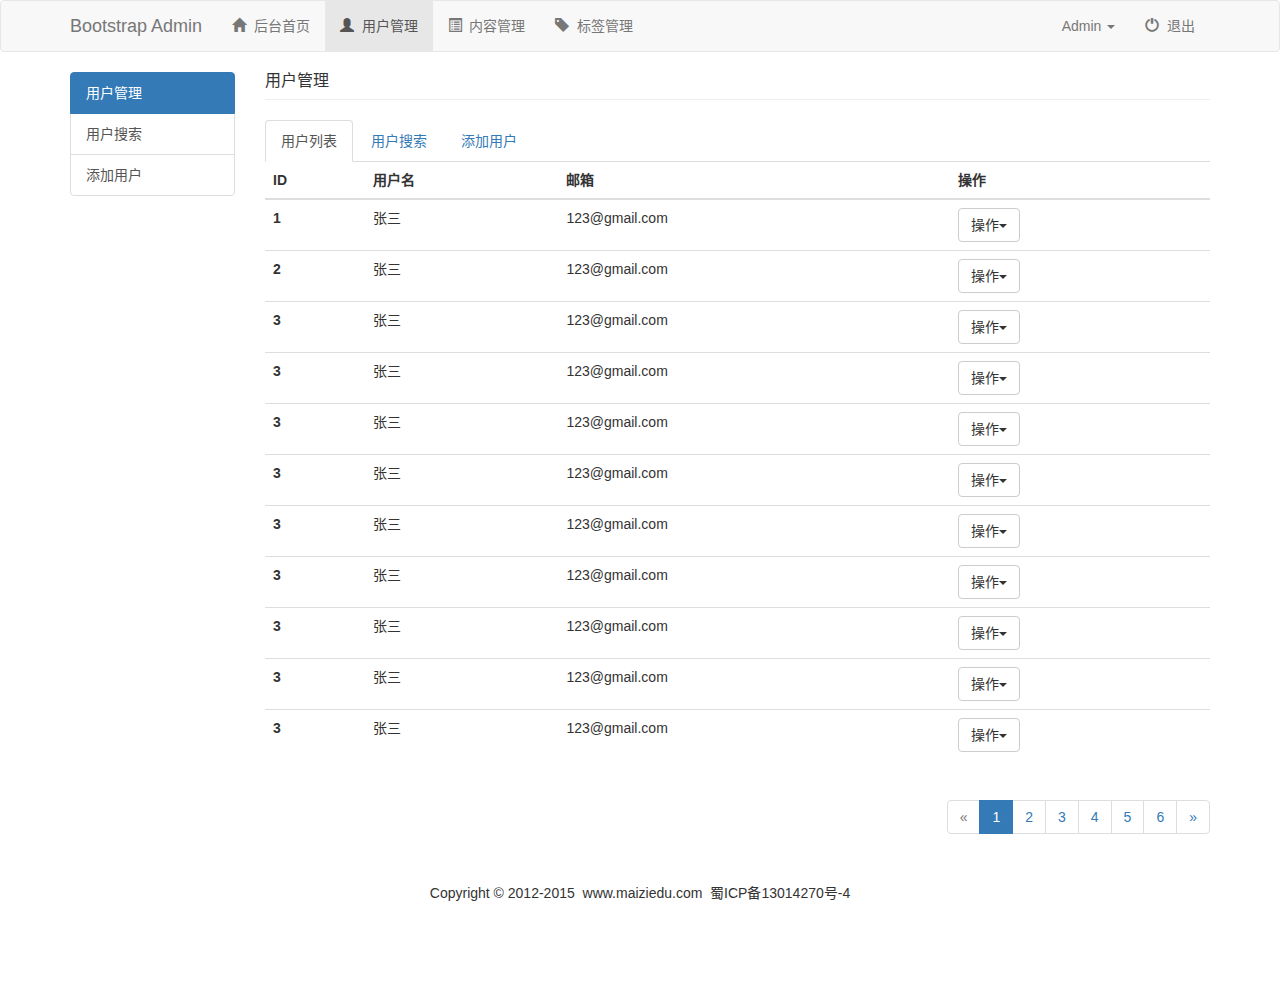
<file: Bootstrap_admin/user_list.html>
<!DOCTYPE html>
<html lang = "zh-CN">
<head>
    <meta charset = "UTF-8">
    <!--IE8 标准渲染 -->
    <meta http-equiv="X-UA-Compatible" content="IE=edge">
    <!-- 配置视窗 -->
    <meta name="viewport" content="width=device-width, initial-scale=1 , user-scalable=yes">
    <title>Online Course</title>
    <link rel="stylesheet" href="css/bootstrap.min.css"/>
    <link rel="stylesheet" href="css/bootstrap-ctx.css"/>
</head>

<body>
<!--demo1响应式导航-->
<nav class = "navbar navbar-default">
    <div class = "container">

        <div class="navbar-header">
            <!--小屏幕导航按钮-->
            <button class = "navbar-toggle" data-toggle = "collapse" data-target = ".navbar-collapse">
                <span class = "icon-bar"></span>
                <span class = "icon-bar"></span>
                <span class = "icon-bar"></span>
            </button>
            <a href="index.html" class = "navbar-brand">Bootstrap Admin</a>
            <!--小屏幕导航按钮-->
        </div>

        <!--导航-->
        <div class = "navbar-collapse collapse">
            <ul class = "nav navbar-nav">
                <li><a href="index.html"><span class="glyphicon glyphicon-home"></span>&nbsp;&nbsp;后台首页</a></li>
                <li class="active"><a href="user_list.html"><span class="glyphicon glyphicon-user"></span>&nbsp;&nbsp;用户管理</a></li>
                <li><a href="content.html"><span class="glyphicon glyphicon-list-alt"></span>&nbsp;&nbsp;内容管理</a></li>
                <li><a href="tag.html"><span class="glyphicon glyphicon-tag"></span>&nbsp;&nbsp;标签管理</a></li>
            </ul>
            <ul class = "nav navbar-nav navbar-right">
                <li class="dropdown">
                    <a id="dLabel" type="button" data-toggle="dropdown" aria-haspopup="true" aria-expanded="false">
                        Admin
                        <span class="caret"></span>
                    </a>
                    <ul class="dropdown-menu" aria-labelledby="dLabel">
                        <li><a href="index.html"><span class="glyphicon glyphicon-screenshot"></span>&nbsp;&nbsp;前台首页</a></li>
                        <li><a href="index.html"><span class="glyphicon glyphicon-user"></span>&nbsp;&nbsp;个人主页</a></li>
                        <li><a href="index.html"><span class="glyphicon glyphicon-cog"></span>&nbsp;&nbsp;个人设置</a></li>
                        <li><a href="index.html"><span class="glyphicon glyphicon-credit-card"></span>&nbsp;&nbsp;账户中心</a></li>
                        <li><a href="index.html"><span class="glyphicon glyphicon-heart"></span>&nbsp;&nbsp;我的收藏</a></li>
                    </ul>
                </li>
                <li><a href="#bbs"><span class="glyphicon glyphicon-off"></span>&nbsp;&nbsp;退出</a></li>
            </ul>
        </div>

        <!--导航-->
    </div>
</nav>
<!--demo1响应式导航-->

<div class="container">
    <div class="row">
        <div class="col-md-2">
            <div class="list-group">
                <a href="user_list.html" class="list-group-item active">用户管理</a>
                <a href="user_search.html" class="list-group-item">用户搜索</a>
                <a href="" class="list-group-item" role="button" data-toggle="modal" data-target="#myModal">添加用户</a>
            </div>
        </div>
        <div class="col-md-10">
            <div class="page-header">
                <h1>用户管理</h1>
            </div>
            <ul class="nav nav-tabs">
                <li class="active">
                    <a href="user_list.html">用户列表</a>
                </li>
                <li class="">
                    <a href="user_search.html">用户搜索</a>
                </li>
                <li class="">
                    <a href="" role="button" data-toggle="modal" data-target="#myModal">添加用户</a>
                </li>
            </ul>
            <table class="table">
                <thead>
                <tr>
                    <th>ID</th>
                    <th>用户名</th>
                    <th>邮箱</th>
                    <th>操作</th>
                </tr>
                </thead>
                <tbody>
                <tr>
                    <th scope="row">1</th>
                    <td>张三</td>
                    <td>123@gmail.com</td>
                    <td>
                        <div role="presentation" class="dropdown">
                            <button class="btn btn-default dropdown-toggle" data-toggle="dropdown" href="#" role="button" aria-haspopup="true" aria-expanded="false">
                                操作<span class="caret"></span>
                            </button>
                            <ul class="dropdown-menu">
                                <li><a href="#">编辑</a></li>
                                <li><a href="#">删除</a></li>
                                <li><a href="#">锁定</a></li>
                                <li><a href="#">修改密码</a></li>
                            </ul>
                        </div>
                    </td>
                </tr>
                <tr>
                    <th scope="row">2</th>
                    <td>张三</td>
                    <td>123@gmail.com</td>
                    <td>
                        <div role="presentation" class="dropdown">
                            <button class="btn btn-default dropdown-toggle" data-toggle="dropdown" href="#" role="button" aria-haspopup="true" aria-expanded="false">
                                操作<span class="caret"></span>
                            </button>
                            <ul class="dropdown-menu">
                                <li><a href="#">编辑</a></li>
                                <li><a href="#">删除</a></li>
                                <li><a href="#">锁定</a></li>
                                <li><a href="#">修改密码</a></li>
                            </ul>
                        </div>
                    </td>
                </tr>
                <tr>
                    <th scope="row">3</th>
                    <td>张三</td>
                    <td>123@gmail.com</td>
                    <td>
                        <div role="presentation" class="dropdown">
                            <button class="btn btn-default dropdown-toggle" data-toggle="dropdown" href="#" role="button" aria-haspopup="true" aria-expanded="false">
                                操作<span class="caret"></span>
                            </button>
                            <ul class="dropdown-menu">
                                <li><a href="#">编辑</a></li>
                                <li><a href="#">删除</a></li>
                                <li><a href="#">锁定</a></li>
                                <li><a href="#">修改密码</a></li>
                            </ul>
                        </div>
                    </td>
                </tr>
                <tr>
                    <th scope="row">3</th>
                    <td>张三</td>
                    <td>123@gmail.com</td>
                    <td>
                        <div role="presentation" class="dropdown">
                            <button class="btn btn-default dropdown-toggle" data-toggle="dropdown" href="#" role="button" aria-haspopup="true" aria-expanded="false">
                                操作<span class="caret"></span>
                            </button>
                            <ul class="dropdown-menu">
                                <li><a href="#">编辑</a></li>
                                <li><a href="#">删除</a></li>
                                <li><a href="#">锁定</a></li>
                                <li><a href="#">修改密码</a></li>
                            </ul>
                        </div>
                    </td>
                </tr>
                <tr>
                    <th scope="row">3</th>
                    <td>张三</td>
                    <td>123@gmail.com</td>
                    <td>
                        <div role="presentation" class="dropdown">
                            <button class="btn btn-default dropdown-toggle" data-toggle="dropdown" href="#" role="button" aria-haspopup="true" aria-expanded="false">
                                操作<span class="caret"></span>
                            </button>
                            <ul class="dropdown-menu">
                                <li><a href="#">编辑</a></li>
                                <li><a href="#">删除</a></li>
                                <li><a href="#">锁定</a></li>
                                <li><a href="#">修改密码</a></li>
                            </ul>
                        </div>
                    </td>
                </tr>
                <tr>
                    <th scope="row">3</th>
                    <td>张三</td>
                    <td>123@gmail.com</td>
                    <td>
                        <div role="presentation" class="dropdown">
                            <button class="btn btn-default dropdown-toggle" data-toggle="dropdown" href="#" role="button" aria-haspopup="true" aria-expanded="false">
                                操作<span class="caret"></span>
                            </button>
                            <ul class="dropdown-menu">
                                <li><a href="#">编辑</a></li>
                                <li><a href="#">删除</a></li>
                                <li><a href="#">锁定</a></li>
                                <li><a href="#">修改密码</a></li>
                            </ul>
                        </div>
                    </td>
                </tr>
                <tr>
                    <th scope="row">3</th>
                    <td>张三</td>
                    <td>123@gmail.com</td>
                    <td>
                        <div role="presentation" class="dropdown">
                            <button class="btn btn-default dropdown-toggle" data-toggle="dropdown" href="#" role="button" aria-haspopup="true" aria-expanded="false">
                                操作<span class="caret"></span>
                            </button>
                            <ul class="dropdown-menu">
                                <li><a href="#">编辑</a></li>
                                <li><a href="#">删除</a></li>
                                <li><a href="#">锁定</a></li>
                                <li><a href="#">修改密码</a></li>
                            </ul>
                        </div>
                    </td>
                </tr>
                <tr>
                    <th scope="row">3</th>
                    <td>张三</td>
                    <td>123@gmail.com</td>
                    <td>
                        <div role="presentation" class="dropdown">
                            <button class="btn btn-default dropdown-toggle" data-toggle="dropdown" href="#" role="button" aria-haspopup="true" aria-expanded="false">
                                操作<span class="caret"></span>
                            </button>
                            <ul class="dropdown-menu">
                                <li><a href="#">编辑</a></li>
                                <li><a href="#">删除</a></li>
                                <li><a href="#">锁定</a></li>
                                <li><a href="#">修改密码</a></li>
                            </ul>
                        </div>
                    </td>
                </tr>
                <tr>
                    <th scope="row">3</th>
                    <td>张三</td>
                    <td>123@gmail.com</td>
                    <td>
                        <div role="presentation" class="dropdown">
                            <button class="btn btn-default dropdown-toggle" data-toggle="dropdown" href="#" role="button" aria-haspopup="true" aria-expanded="false">
                                操作<span class="caret"></span>
                            </button>
                            <ul class="dropdown-menu">
                                <li><a href="#">编辑</a></li>
                                <li><a href="#">删除</a></li>
                                <li><a href="#">锁定</a></li>
                                <li><a href="#">修改密码</a></li>
                            </ul>
                        </div>
                    </td>
                </tr>
                <tr>
                    <th scope="row">3</th>
                    <td>张三</td>
                    <td>123@gmail.com</td>
                    <td>
                        <div role="presentation" class="dropdown">
                            <button class="btn btn-default dropdown-toggle" data-toggle="dropdown" href="#" role="button" aria-haspopup="true" aria-expanded="false">
                                操作<span class="caret"></span>
                            </button>
                            <ul class="dropdown-menu">
                                <li><a href="#">编辑</a></li>
                                <li><a href="#">删除</a></li>
                                <li><a href="#">锁定</a></li>
                                <li><a href="#">修改密码</a></li>
                            </ul>
                        </div>
                    </td>
                </tr>
                <tr>
                    <th scope="row">3</th>
                    <td>张三</td>
                    <td>123@gmail.com</td>
                    <td>
                        <div role="presentation" class="dropdown">
                            <button class="btn btn-default dropdown-toggle" data-toggle="dropdown" href="#" role="button" aria-haspopup="true" aria-expanded="false">
                                操作<span class="caret"></span>
                            </button>
                            <ul class="dropdown-menu">
                                <li><a href="#">编辑</a></li>
                                <li><a href="#">删除</a></li>
                                <li><a href="#">锁定</a></li>
                                <li><a href="#">修改密码</a></li>
                            </ul>
                        </div>
                    </td>
                </tr>
                </tbody>
            </table>
            <nav class="pull-right">
                <ul class="pagination">
                    <li class="disabled"><a href="#" aria-label="Previous"><span aria-hidden="true">&laquo;</span></a></li>
                    <li class="active"><a href="#">1</a></li>
                    <li><a href="#">2 </a></li>
                    <li><a href="#">3 </a></li>
                    <li><a href="#">4 </a></li>
                    <li><a href="#">5 </a></li>
                    <li><a href="#">6 </a></li>
                    <li><a href="#"><span aria-hidden="true">&raquo;</span></a></li>
                </ul>
            </nav>
        </div>
    </div>
</div>

<!--user_add-->
<div class="modal fade" id="myModal" tabindex="-1" role="dialog" aria-labelledby="myModalLabel">
    <div class="modal-dialog" role="document">
        <div class="modal-content">
            <div class="modal-header">
                <button type="button" class="close" data-dismiss="modal" aria-label="Close"><span aria-hidden="true">&times;</span></button>
                <h4 class="modal-title" id="myModalLabel">添加用户</h4>
            </div>
            <div class="modal-body">
                <form action="#">
                    <div class="form-group">
                        <label for="addname">用户名</label>
                        <input type="text" id="addname" class="form-control" placeholder="用户名"/>
                    </div>
                    <div class="form-group">
                        <label for="addpassword">用户密码</label>
                        <input type="text" id="addpassword" class="form-control" placeholder="用户密码"/>
                    </div>
                    <div class="form-group">
                        <label for="addpassword1">确认用户密码</label>
                        <input type="text" id="addpassword1" class="form-control" placeholder="请确认用户密码"/>
                    </div>
                    <div class="form-group">
                        <label for="addemail">请输入用户邮箱</label>
                        <input type="email" id="addemail" class="form-control" placeholder="请输入用户邮箱"/>
                    </div>
                    <div class="form-group">
                        <label for="addusergroup">所属用户组</label>
                        <select name="" id="addusergroup" class="form-control">
                            <option value="">限制会员</option>
                            <option value="">新手上路</option>
                            <option value="">注册会员</option>
                            <option value="">中级会员</option>
                            <option value="">高级会员</option>
                        </select>
                    </div>
                </form>
            </div>
            <div class="modal-footer">
                <button type="button" class="btn btn-default" data-dismiss="modal">关闭</button>
                <button type="button" class="btn btn-primary">提交</button>
            </div>
        </div>
    </div>
</div>
<!--user_add-->

<!--footer-->
<footer>
    <div class="container">
        <div class="row">
            <div class="col-md-12">
                <p>
                    Copyright&nbsp;©&nbsp;2012-2015&nbsp;&nbsp;www.maiziedu.com&nbsp;&nbsp;蜀ICP备13014270号-4
                </p>
            </div>
        </div>
    </div>
</footer>
<!--footer-->


<script src="https://ajax.googleapis.com/ajax/libs/jquery/2.1.3/jquery.min.js"></script>
<script src="js/bootstrap.min.js"></script>
<script src="js/jquery.singlePageNav.min.js"></script>
<script>
  (function(i,s,o,g,r,a,m){i['GoogleAnalyticsObject']=r;i[r]=i[r]||function(){
  (i[r].q=i[r].q||[]).push(arguments)},i[r].l=1*new Date();a=s.createElement(o),
  m=s.getElementsByTagName(o)[0];a.async=1;a.src=g;m.parentNode.insertBefore(a,m)
  })(window,document,'script','//www.google-analytics.com/analytics.js','ga');

  ga('create', 'UA-73415615-1', 'auto');
  ga('send', 'pageview');

</script>
</body>

</html>
</file>
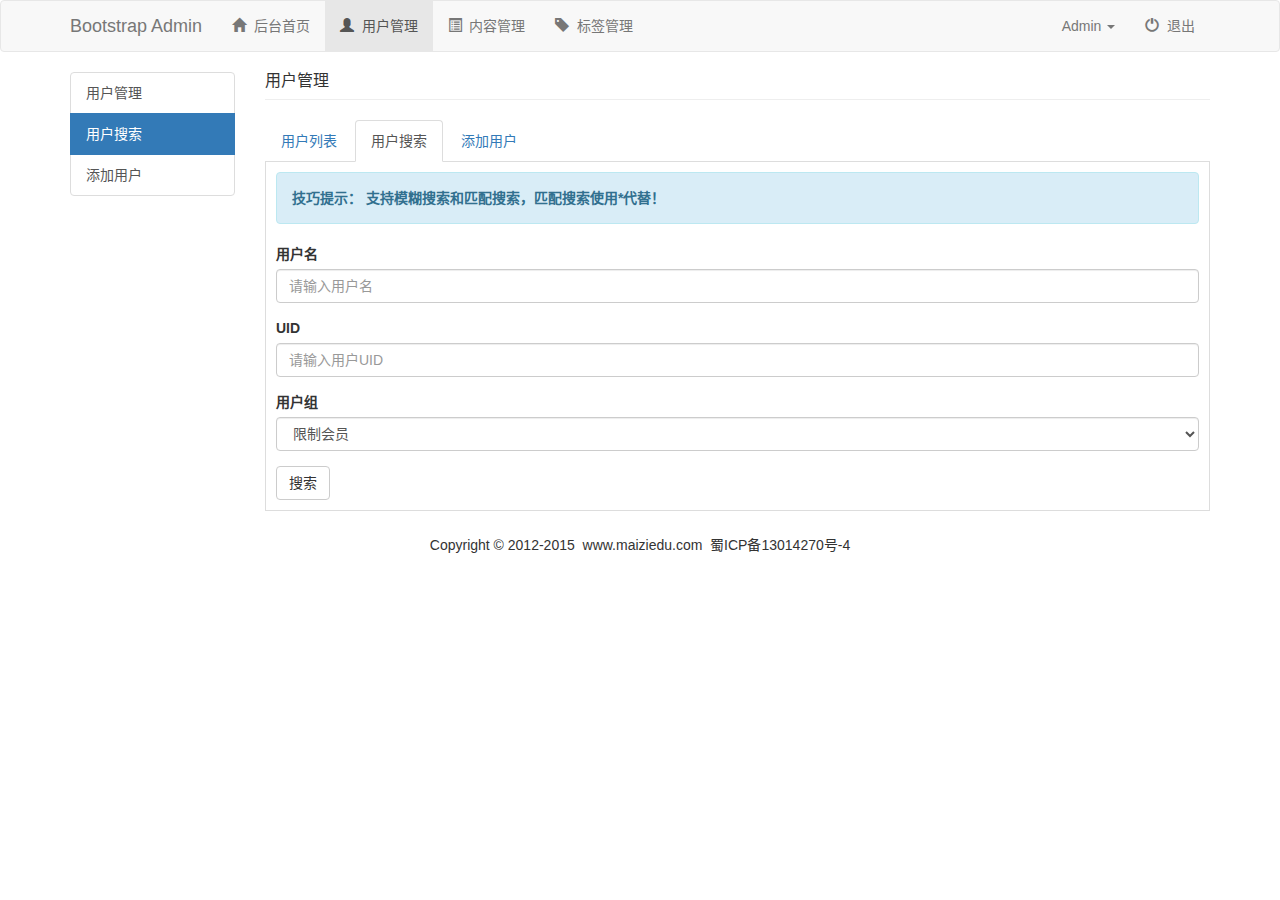
<file: Bootstrap_admin/user_search.html>
<!DOCTYPE html>
<html lang = "zh-CN">
<head>
    <meta charset = "UTF-8">
    <!--IE8 标准渲染 -->
    <meta http-equiv="X-UA-Compatible" content="IE=edge">
    <!-- 配置视窗 -->
    <meta name="viewport" content="width=device-width, initial-scale=1 , user-scalable=yes">
    <title>Online Course</title>
    <link rel="stylesheet" href="css/bootstrap.min.css"/>
    <link rel="stylesheet" href="css/bootstrap-ctx.css"/>
</head>

<body>
<!--demo1响应式导航-->
<nav class = "navbar navbar-default">
    <div class = "container">

        <div class="navbar-header">
            <!--小屏幕导航按钮-->
            <button class = "navbar-toggle" data-toggle = "collapse" data-target = ".navbar-collapse">
                <span class = "icon-bar"></span>
                <span class = "icon-bar"></span>
                <span class = "icon-bar"></span>
            </button>
            <a href="index.html" class = "navbar-brand">Bootstrap Admin</a>
            <!--小屏幕导航按钮-->
        </div>

        <!--导航-->
        <div class = "navbar-collapse collapse">
            <ul class = "nav navbar-nav">
                <li><a href="index.html"><span class="glyphicon glyphicon-home"></span>&nbsp;&nbsp;后台首页</a></li>
                <li class="active"><a href="user_list.html"><span class="glyphicon glyphicon-user"></span>&nbsp;&nbsp;用户管理</a></li>
                <li><a href="content.html"><span class="glyphicon glyphicon-list-alt"></span>&nbsp;&nbsp;内容管理</a></li>
                <li><a href="tag.html"><span class="glyphicon glyphicon-tag"></span>&nbsp;&nbsp;标签管理</a></li>
            </ul>
            <ul class = "nav navbar-nav navbar-right">
                <li class="dropdown">
                    <a id="dLabel" type="button" data-toggle="dropdown" aria-haspopup="true" aria-expanded="false">
                        Admin
                        <span class="caret"></span>
                    </a>
                    <ul class="dropdown-menu" aria-labelledby="dLabel">
                        <li><a href="index.html"><span class="glyphicon glyphicon-screenshot"></span>&nbsp;&nbsp;前台首页</a></li>
                        <li><a href="index.html"><span class="glyphicon glyphicon-user"></span>&nbsp;&nbsp;个人主页</a></li>
                        <li><a href="index.html"><span class="glyphicon glyphicon-cog"></span>&nbsp;&nbsp;个人设置</a></li>
                        <li><a href="index.html"><span class="glyphicon glyphicon-credit-card"></span>&nbsp;&nbsp;账户中心</a></li>
                        <li><a href="index.html"><span class="glyphicon glyphicon-heart"></span>&nbsp;&nbsp;我的收藏</a></li>
                    </ul>
                </li>
                <li><a href="#bbs"><span class="glyphicon glyphicon-off"></span>&nbsp;&nbsp;退出</a></li>
            </ul>
        </div>

        <!--导航-->
    </div>
</nav>
<!--demo1响应式导航-->

<div class="container">
    <div class="row">
        <div class="col-md-2">
            <div class="list-group">
                <a href="user_list.html" class="list-group-item">用户管理</a>
                <a href="user_search.html" class="list-group-item active">用户搜索</a>
                <a href="" class="list-group-item" role="button" data-toggle="modal" data-target="#myModal">添加用户</a>
            </div>
        </div>
        <div class="col-md-10">
            <div class="page-header">
                <h1>用户管理</h1>
            </div>
            <ul class="nav nav-tabs">
                <li class="">
                    <a href="user_list.html">用户列表</a>
                </li>
                <li class="active">
                    <a href="user_list.html">用户搜索</a>
                </li>
                <li class="">
                    <a href="" role="button" data-toggle="modal" data-target="#myModal">添加用户</a>
                </li>
            </ul>
            <form action="#" class="user_search">
                <div class="alert alert-info" role="alert">
                    <strong>技巧提示： 支持模糊搜索和匹配搜索，匹配搜索使用*代替！</strong>
                </div>
                <div class="form-group">
                    <label for="name">用户名</label>
                    <input type="text" id="name" class="form-control" placeholder="请输入用户名"/>
                </div>
                <div class="form-group">
                    <label for="uid">UID</label>
                    <input type="text" id="uid" class="form-control" placeholder="请输入用户UID"/>
                </div>
                <div class="form-group">
                    <label for="usergroup">用户组</label>
                    <select name="" id="usergroup" class="form-control">
                        <option value="">限制会员</option>
                        <option value="">新手上路</option>
                        <option value="">注册会员</option>
                        <option value="">中级会员</option>
                        <option value="">高级会员</option>
                    </select>
                </div>
                <button type="submit" class="btn btn-default">搜索</button>
            </form>
        </div>
    </div>
</div>


<!--user_add-->
<div class="modal fade" id="myModal" tabindex="-1" role="dialog" aria-labelledby="myModalLabel">
    <div class="modal-dialog" role="document">
        <div class="modal-content">
            <div class="modal-header">
                <button type="button" class="close" data-dismiss="modal" aria-label="Close"><span aria-hidden="true">&times;</span></button>
                <h4 class="modal-title" id="myModalLabel">添加用户</h4>
            </div>
            <div class="modal-body">
                <form action="#">
                    <div class="form-group">
                        <label for="addname">用户名</label>
                        <input type="text" id="addname" class="form-control" placeholder="用户名"/>
                    </div>
                    <div class="form-group">
                        <label for="addpassword">用户密码</label>
                        <input type="text" id="addpassword" class="form-control" placeholder="用户密码"/>
                    </div>
                    <div class="form-group">
                        <label for="addpassword1">确认用户密码</label>
                        <input type="text" id="addpassword1" class="form-control" placeholder="请确认用户密码"/>
                    </div>
                    <div class="form-group">
                        <label for="addemail">请输入用户邮箱</label>
                        <input type="email" id="addemail" class="form-control" placeholder="请输入用户邮箱"/>
                    </div>
                    <div class="form-group">
                        <label for="addusergroup">所属用户组</label>
                        <select name="" id="addusergroup" class="form-control">
                            <option value="">限制会员</option>
                            <option value="">新手上路</option>
                            <option value="">注册会员</option>
                            <option value="">中级会员</option>
                            <option value="">高级会员</option>
                        </select>
                    </div>
                </form>
            </div>
            <div class="modal-footer">
                <button type="button" class="btn btn-default" data-dismiss="modal">关闭</button>
                <button type="button" class="btn btn-primary">提交</button>
            </div>
        </div>
    </div>
</div>
<!--user_add-->

<!--footer-->
<footer>
    <div class="container">
        <div class="row">
            <div class="col-md-12">
                <p>
                    Copyright&nbsp;©&nbsp;2012-2015&nbsp;&nbsp;www.maiziedu.com&nbsp;&nbsp;蜀ICP备13014270号-4
                </p>
            </div>
        </div>
    </div>
</footer>
<!--footer-->


<script src="https://ajax.googleapis.com/ajax/libs/jquery/2.1.3/jquery.min.js"></script>
<script src="js/bootstrap.min.js"></script>
<script src="js/jquery.singlePageNav.min.js"></script>
<script>
  (function(i,s,o,g,r,a,m){i['GoogleAnalyticsObject']=r;i[r]=i[r]||function(){
  (i[r].q=i[r].q||[]).push(arguments)},i[r].l=1*new Date();a=s.createElement(o),
  m=s.getElementsByTagName(o)[0];a.async=1;a.src=g;m.parentNode.insertBefore(a,m)
  })(window,document,'script','//www.google-analytics.com/analytics.js','ga');

  ga('create', 'UA-73415615-1', 'auto');
  ga('send', 'pageview');

</script>
</body>

</html>
</file>
